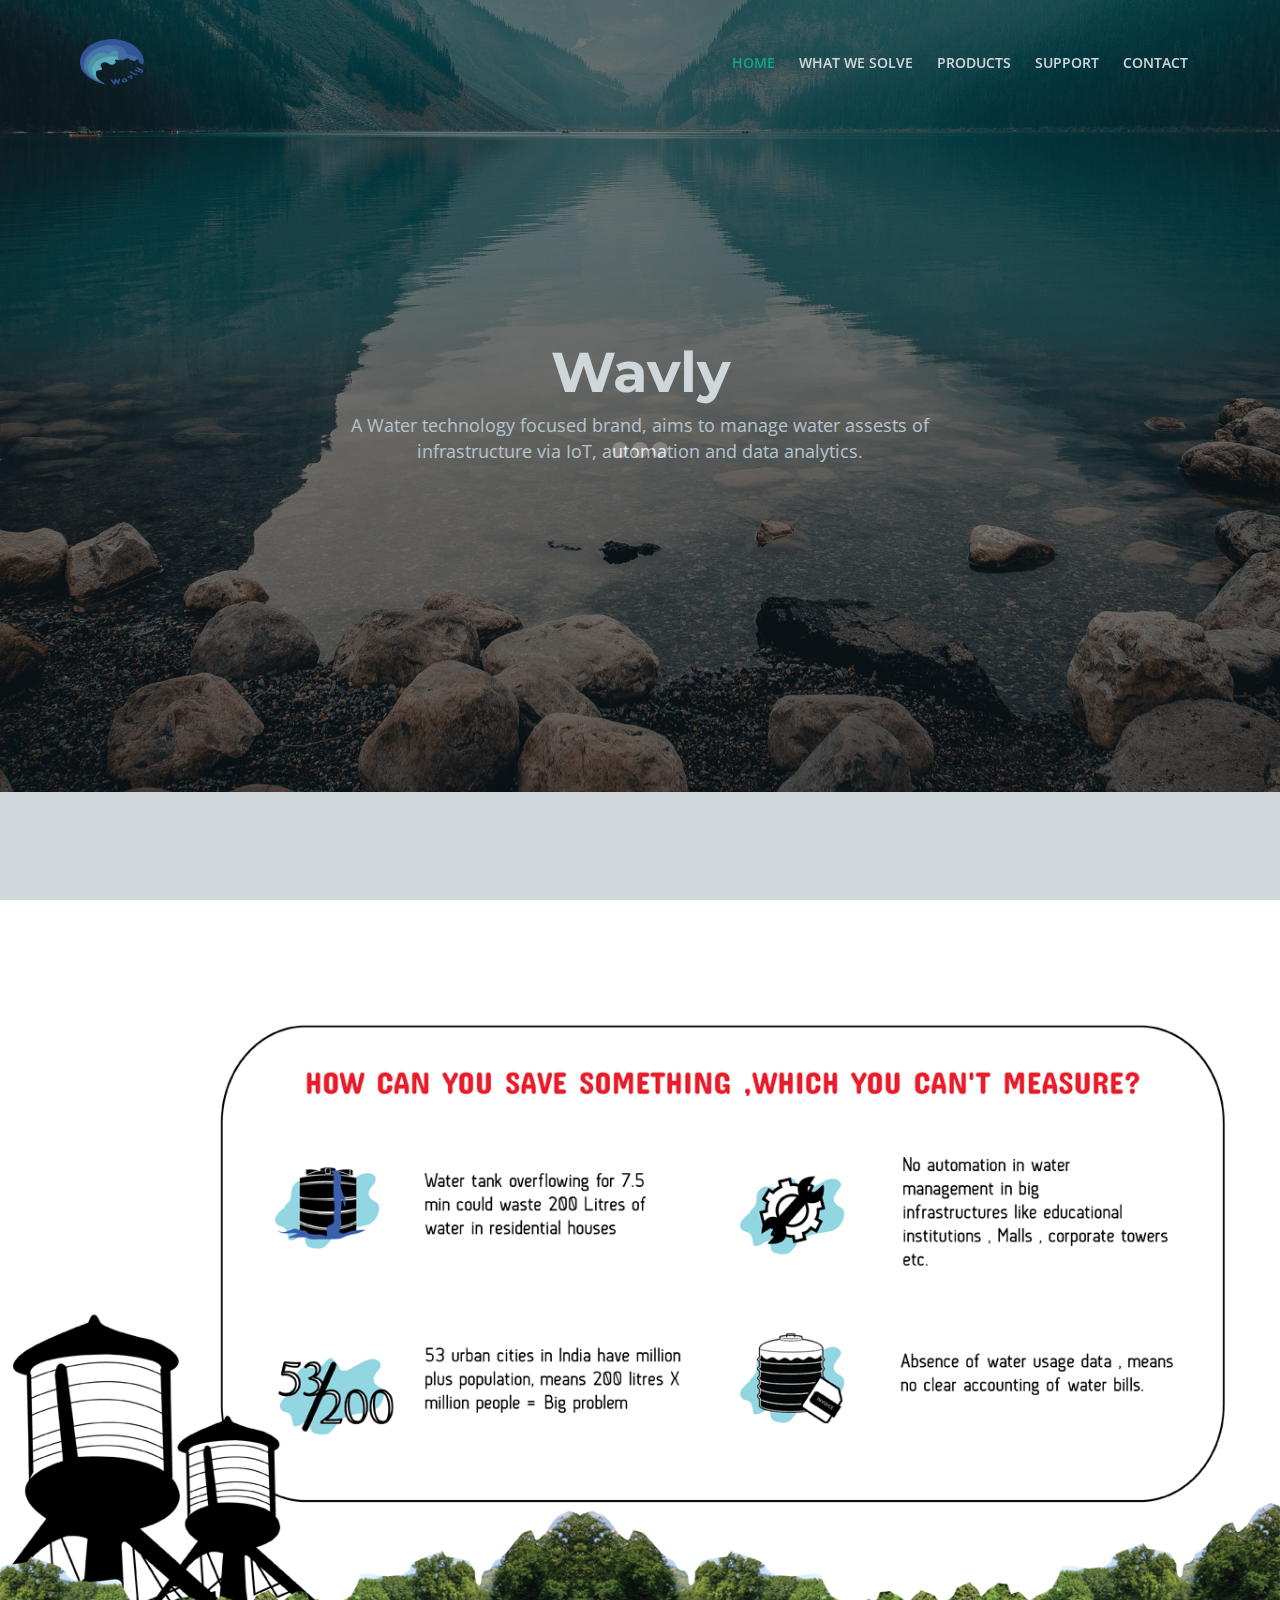
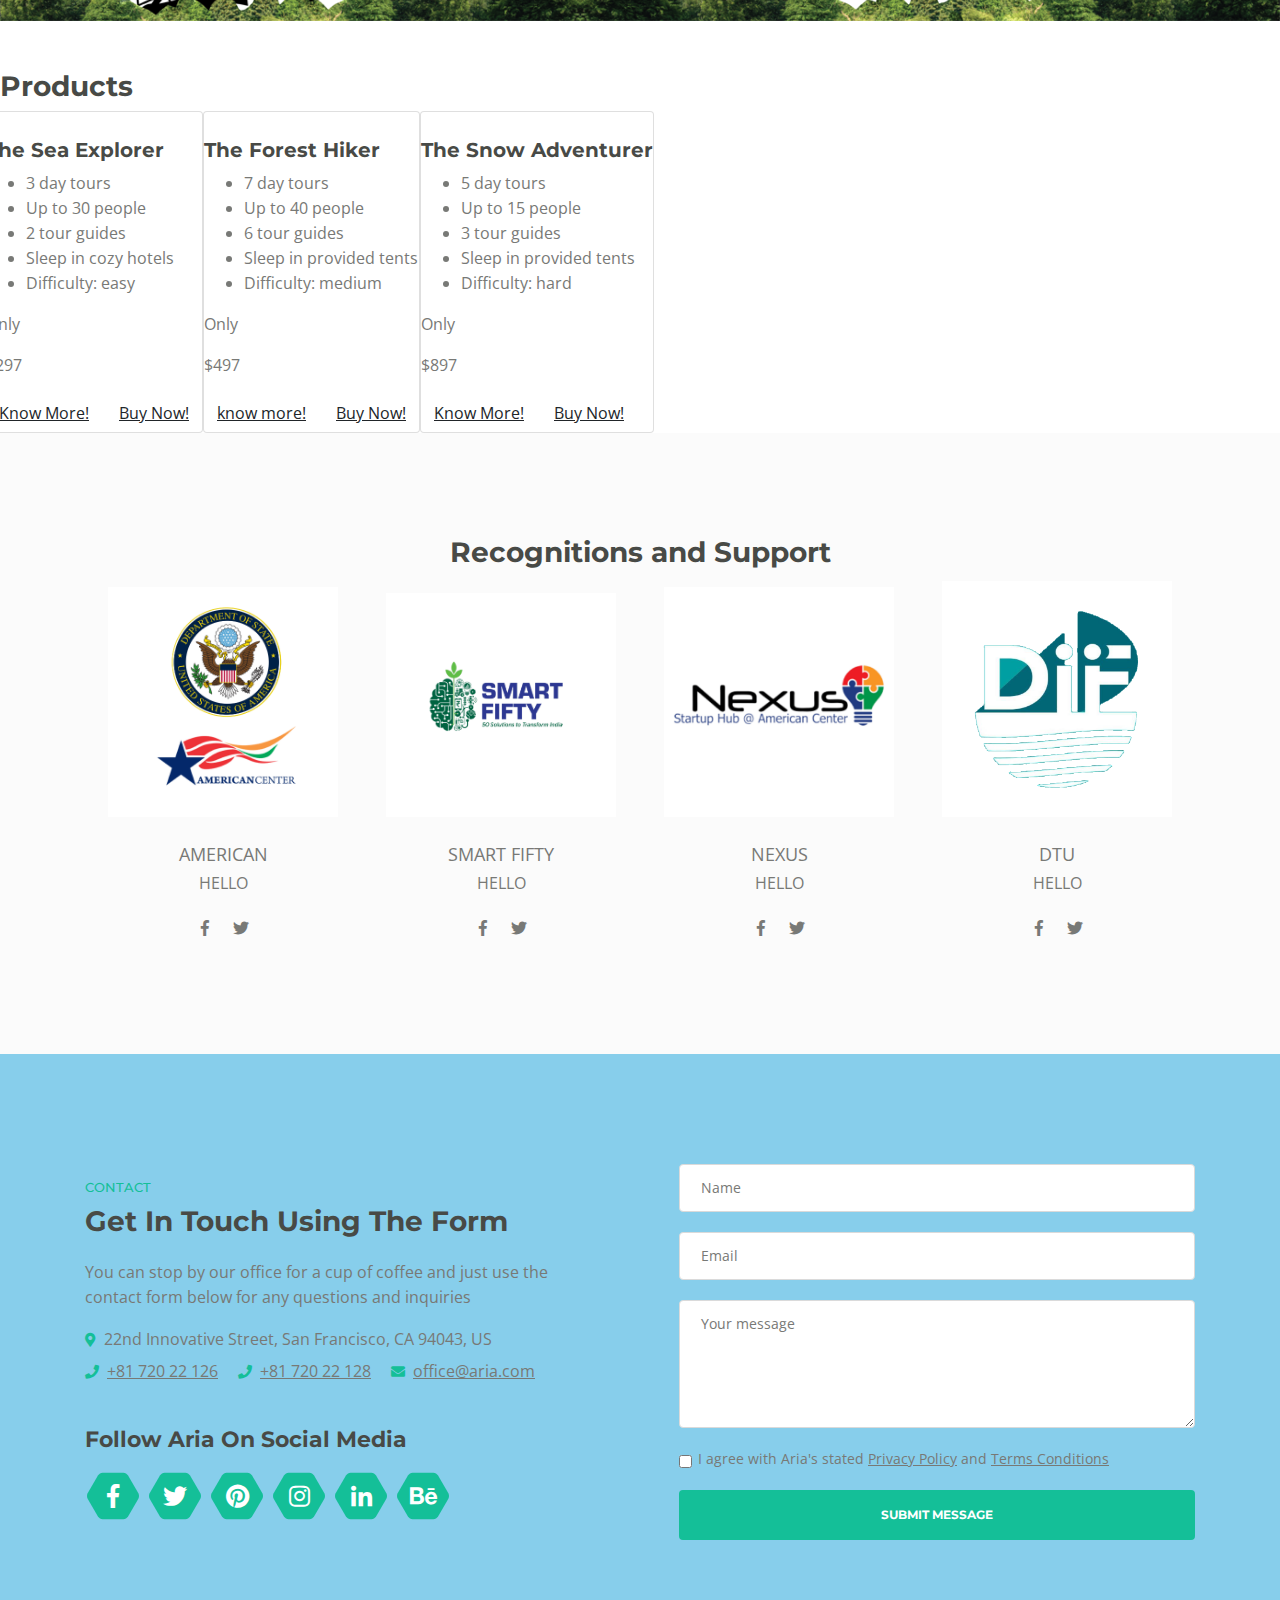
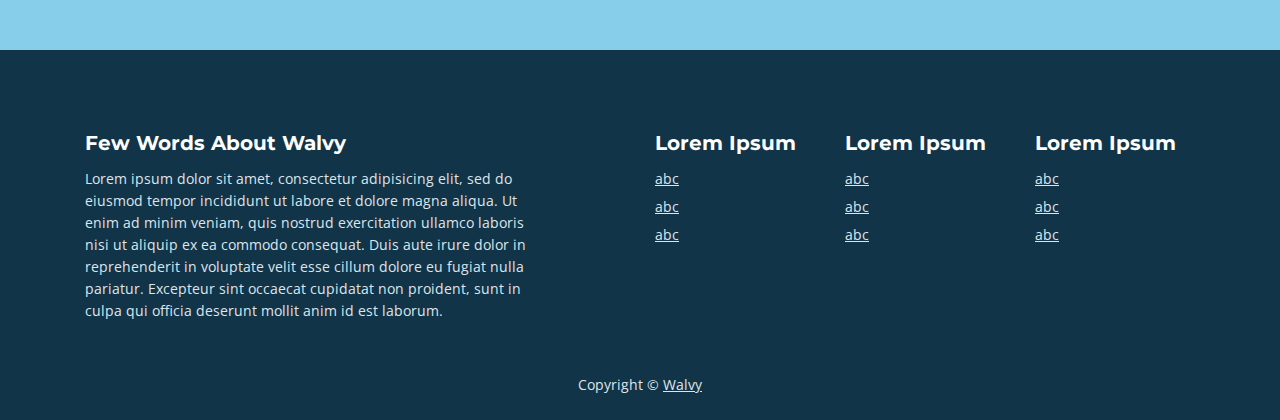
<file: wavly_new/index0.html>
<!DOCTYPE html>
<html lang="en">

<head>
  <meta charset="UTF-8">
  <meta name="viewport" content="width=device-width, initial-scale=1.0">
  <meta http-equiv="X-UA-Compatible" content="ie=edge">

    <!-- SEO Meta Tags -->
  <meta name="description" content="Wavly - We aim to save water in sustainable way.">
  <meta name="author" content="Jatin">

    <!-- OG Meta Tags to improve the way the post looks when you share the page on LinkedIn, Facebook, Google+ -->
  <meta property="og:site_name" content="" /> <!-- website name -->
  <meta property="og:site" content="" /> <!-- website link -->
  <meta property="og:title" content=""/> <!-- title shown in the actual shared post -->
  <meta property="og:description" content="" /> <!-- description shown in the actual shared post -->
  <meta property="og:image" content="" /> <!-- image link, make sure it's jpg -->
  <meta property="og:url" content="" /> <!-- where do you want your post to link to -->
  <meta property="og:type" content="article" />

  <title>Wavly - We aim to save water in sustainable way</title>


    <!-- Styles -->
  <link href="https://fonts.googleapis.com/css?family=Montserrat:500,700&display=swap&subset=latin-ext" rel="stylesheet">
  <link href="https://fonts.googleapis.com/css?family=Open+Sans:400,400i,600&display=swap&subset=latin-ext" rel="stylesheet">
  <link href="css/bootstrap.css" rel="stylesheet">
  <link href="css/fontawesome-all.css" rel="stylesheet">
  <link href="css/swiper.css" rel="stylesheet">
  <link href="css/magnific-popup.css" rel="stylesheet">
  <!-- <link rel="stylesheet" href="css/style.comp.css"> -->
  <link href="css/styles.css" rel="stylesheet">


    <!-- Favicon  -->
  <link rel="icon" href="images/wavlyIcon.png">

  <style>
  #social{

  }
  .image {
    opacity: 1;
    display: block;
    width: 100%;
    height: auto;
    transition: .5s ease;
    backface-visibility: hidden;
  }

  .middle {
    transition: .5s ease;
    opacity: 0;
    position: absolute;
    top: 50%;
    left: 50%;
    transform: translate(-50%, -50%);
    -ms-transform: translate(-50%, -50%);
    text-align: center;
  }

  .col:hover .image {
    opacity: 0.3;
  }

  .col:hover .middle {
    opacity: 1;
  }

  .text {
    background-color: #4CAF50;
    color: white;
    font-size: 16px;
    padding: 16px 32px;
  }
  </style>
</head>


<body data-spy="scroll" data-target=".fixed-top">

    <!-- Preloader -->
  <div class="spinner-wrapper">
      <div class="spinner">
          <div class="bounce1"></div>
          <div class="bounce2"></div>
          <div class="bounce3"></div>
      </div>
  </div>
  <!-- end of preloader -->

  <!-- Navbar -->
  <nav class="navbar navbar-expand-md navbar-dark navbar-custom fixed-top">
      <!-- Text Logo - Use this if you don't have a graphic logo -->
      <!-- <a class="navbar-brand logo-text page-scroll" href="index.html">Aria</a> -->

      <!-- Image Logo -->
      <a class="navbar-brand logo-image" href="index.html"><img width="50%" src="images/wavlyIcon.png" alt="alternative"></a>

      <!-- Mobile Menu Toggle Button -->
      <button class="navbar-toggler" type="button" data-toggle="collapse" data-target="#navbarsExampleDefault" aria-controls="navbarsExampleDefault" aria-expanded="false" aria-label="Toggle navigation">
          <span class="navbar-toggler-awesome fas fa-bars"></span>
          <span class="navbar-toggler-awesome fas fa-times"></span>
      </button>
      <!-- end of mobile menu toggle button -->

      <div class="collapse navbar-collapse" id="navbarsExampleDefault">
          <ul class="navbar-nav ml-auto">
              <li class="nav-item">
                  <a class="nav-link page-scroll" href="#header">HOME <span class="sr-only">(current)</span></a>
              </li>
              <li class="nav-item">
                  <a class="nav-link page-scroll" href="#intro">WHAT WE SOLVE</a>
              </li>
              <li class="nav-item">
                  <a class="nav-link page-scroll" href="#services">PRODUCTS</a>
              </li>
              <li class="nav-item">
                  <a class="nav-link page-scroll" href="#callMe">SUPPORT</a>
              </li>
              <!-- <li class="nav-item">
                  <a class="nav-link page-scroll" href="#projects">PROJECTS</a>
              </li> -->

              <!-- Dropdown Menu -->
              <!-- <li class="nav-item dropdown">
                  <a class="nav-link dropdown-toggle page-scroll" href="#about" id="navbarDropdown" role="button" aria-haspopup="true" aria-expanded="false">ABOUT</a>
                  <div class="dropdown-menu" aria-labelledby="navbarDropdown">
                      <a class="dropdown-item" href="terms-conditions.html"><span class="item-text">TERMS CONDITIONS</span></a>
                      <div class="dropdown-items-divide-hr"></div>
                      <a class="dropdown-item" href="privacy-policy.html"><span class="item-text">PRIVACY POLICY</span></a>
                  </div>
              </li> -->
              <!-- end of dropdown menu -->

              <li class="nav-item">
                  <a class="nav-link page-scroll" href="#contact">CONTACT</a>
              </li>
          </ul>
          <!--
          <span class="nav-item social-icons">
              <span class="fa-stack">
                  <a href="#your-link">
                      <span class="hexagon"></span>
                      <i class="fab fa-facebook-f fa-stack-1x"></i>
                  </a>
              </span>
              <span class="fa-stack">
                  <a href="#your-link">
                      <span class="hexagon"></span>
                      <i class="fab fa-twitter fa-stack-1x"></i>
                  </a>
              </span>
          </span>
        -->
      </div>
  </nav> <!-- end of navbar -->
  <!-- end of navbar -->

  <!-- Header -->
  <header id="header" class="header">
      <div class="header-content">
          <div class="container">
              <div class="row">
                  <div class="col-lg-12">
                      <div class="text-container">
                          <h1>Wavly</h1>
                          <p class="p-heading p-large">A Water technology focused brand, aims to manage water assests of infrastructure via IoT, automation and data analytics.</p>
                          <!-- <a class="btn-solid-lg page-scroll" href="#services">DISCOVER</a> -->
                      </div>
                  </div> <!-- end of col -->
              </div> <!-- end of row -->
          </div> <!-- end of container -->
      </div> <!-- end of header-content -->
  </header> <!-- end of header -->
  <!-- end of header -->


  <!-- Intro -->
  <div id="intro" class="basic-1">

                  <div class="image-container">
                      <img class="img-fluid" src="images/what_we.png" alt="alternative">
                  </div> <!-- end of image-container -->

  </div> <!-- end of basic-1 -->
  <!-- end of intro -->


  <!--
  <div id="services" class="container">
    <div class="row">
        <div class="col-lg-12">
            <h2 style="text-align:center">Products</h2>-->
        <!-- </div> -->
         <!-- end of col -->
    <!-- </div>  -->
    <!-- end of row -->
<!--
    <div class="row align-items-center">
        <div class="col col-lg-6 mb-6">
          <div class="card">
            <div class="image">
            <img src="pattern project/imgs/pattern1.jpeg" alt="" class="card-img-top ">
            <div class="card-body">
              <h5 class="card-title">First Thing</h5>
              <p class="card-text">Lorem ipsum dolor sit amet, consectetur adipisicing elit. Assumenda corrupti quam magnam!
                              Veniam, dolorum facere?
                              Commodi, ut. Et, itaque quam!</p>
            </div>
          </div>
              <div class="middle">
                <a href="#" class="btn btn-primary btn-sm">Know more</a>
                <a href="#" class="btn btn-success btn-sm"><i class="fas fa-shopping-cart"></i> Buy now</a>
              </div>
          </div>
        </div>
        <div class="col col-lg-6 mb-6">
          <div class="card">
            <div class="image">
            <img src="pattern project/imgs/pattern1.jpeg" alt="" class="card-img-top image">
            <div class="card-body">
              <h5 class="card-title">First Thing</h5>
              <p class="card-text">Lorem ipsum dolor sit amet, consectetur adipisicing elit. Assumenda corrupti quam magnam!
                              Veniam, dolorum facere?
                              Commodi, ut. Et, itaque quam!</p>
            </div>
          </div>
              <div class="middle">
                <a href="#" class="btn btn-primary btn-sm">Know more</a>
                <a href="#" class="btn btn-success btn-sm"><i class="fas fa-shopping-cart"></i> Buy now</a>
              </div>
            </div>
        </div>
  </div>


  <dv class="row align-items-center">
      <div class="col col-lg-6 mb-6">
        <div class="card">
          <div class="image">
          <img src="pattern project/imgs/pattern1.jpeg" alt="" class="card-img-top image">
          <div class="card-body">
            <h5 class="card-title">First Thing</h5>
            <p class="card-text">Lorem ipsum dolor sit amet, consectetur adipisicing elit. Assumenda corrupti quam magnam!
                            Veniam, dolorum facere?
                            Commodi, ut. Et, itaque quam!</p>
            </div>
          </div>
            <div class="middle">
              <a href="#" class="btn btn-primary btn-sm">Know more</a>
              <a href="#" class="btn btn-success btn-sm"><i class="fas fa-shopping-cart"></i> Buy now</a>
            </div>
        </div>
      </div>
      <div class="col col-lg-6 mb-6">
        <div class="card">
          <div class="image">
          <img src="pattern project/imgs/pattern1.jpeg" alt="" class="card-img-top image">
          <div class="card-body">
            <h5 class="card-title">First Thing</h5>
            <p class="card-text">Lorem ipsum dolor sit amet, consectetur adipisicing elit. Assumenda corrupti quam magnam!
                            Veniam, dolorum facere?
                            Commodi, ut. Et, itaque quam!</p>
            </div>
          </div>
            <div class="middle">
              <a href="#" class="btn btn-primary btn-sm">Know more</a>
              <a href="#" class="btn btn-success btn-sm"><i class="fas fa-shopping-cart"></i> Buy now</a>
            </div>
        </div>
      </div>
      </div>
    </div>
  -->


<div id="hello">
  <section class="section-tours" id="section-tours">
    <div class="services">
      <div class="u-center-text u-margin-bottom-big">
          <h2 class="heading-secondary">
              Products
          </h2>
      </div>

      <div class="row">
          <div class="col-1-of-3">
             <div class="card">
                 <div class="card__side card__side--front">
                      <div class="card__picture card__picture--1">
                          &nbsp;
                      </div>
                      <h4 class="card__heading">
                          <span class="card__heading-span card__heading-span--1">The Sea Explorer</span>
                      </h4>
                      <div class="card__details">
                          <ul>
                              <li>3 day tours</li>
                              <li>Up to 30 people</li>
                              <li>2 tour guides</li>
                              <li>Sleep in cozy hotels</li>
                              <li>Difficulty: easy</li>
                          </ul>
                      </div>
                 </div>
                 <div class="card__side card__side--back card__side--back-1">
                      <div class="card__cta">
                          <div class="card__price-box">
                              <p class="card__price-only">Only</p>
                              <p class="card__price-value">$297</p>
                          </div>
                          <a href="#popup" class="btn btn--white">Know More!</a>
                          <a href="#popup" class="btn btn--white">Buy Now!</a>
                      </div>
                  </div>
             </div>
          </div>


          <div class="col-1-of-3">
              <div class="card">
                  <div class="card__side card__side--front">
                      <div class="card__picture card__picture--2">
                          &nbsp;
                      </div>
                      <h4 class="card__heading">
                          <span class="card__heading-span card__heading-span--2">The Forest Hiker</span>
                      </h4>
                      <div class="card__details">
                          <ul>
                              <li>7 day tours</li>
                              <li>Up to 40 people</li>
                              <li>6 tour guides</li>
                              <li>Sleep in provided tents</li>
                              <li>Difficulty: medium</li>
                          </ul>
                      </div>

                  </div>
                  <div class="card__side card__side--back card__side--back-2">
                      <div class="card__cta">
                          <div class="card__price-box">
                              <p class="card__price-only">Only</p>
                              <p class="card__price-value">$497</p>
                          </div>
                          <a href="#popup" class="btn btn--white">know more!</a>
                          <a href="#popup" class="btn btn--white">Buy Now!</a>
                      </div>
                  </div>
              </div>
          </div>


          <div class="col-1-of-3">
              <div class="card">
                  <div class="card__side card__side--front">
                      <div class="card__picture card__picture--3">
                          &nbsp;
                      </div>
                      <h4 class="card__heading">
                          <span class="card__heading-span card__heading-span--3">The Snow Adventurer</span>
                      </h4>
                      <div class="card__details">
                          <ul>
                              <li>5 day tours</li>
                              <li>Up to 15 people</li>
                              <li>3 tour guides</li>
                              <li>Sleep in provided tents</li>
                              <li>Difficulty: hard</li>
                          </ul>
                      </div>

                  </div>
                  <div class="card__side card__side--back card__side--back-3">
                      <div class="card__cta">
                          <div class="card__price-box">
                              <p class="card__price-only">Only</p>
                              <p class="card__price-value">$897</p>
                          </div>
                          <a href="#popup" class="btn btn--white">Know More!</a>
                          <a href="#popup" class="btn btn--white">Buy Now!</a>
                      </div>
                  </div>
              </div>
          </div>
      </div>

      <!-- <div class="u-center-text u-margin-top-huge">
          <a href="#" class="btn btn--green">Discover all tours</a>
      </div> -->
    </div>
  </section>
</div>
    <!-- Team -->
    <div id="callMe" class="basic-2">
        <div class="container">
            <div class="row">
                <div class="col-lg-12">
                    <h2>Recognitions and Support</h2>
                </div> <!-- end of col -->
            </div> <!-- end of row -->
            <div class="row">
                <div class="col-lg-12">

                    <!-- Team Member -->
                    <div class="team-member">
                        <div class="image-wrapper">
                            <img class="img-fluid" src="images/american.png" alt="alternative">
                        </div> <!-- end of image-wrapper -->
                        <p class="p-large">AMERICAN</p>
                        <p class="job-title">HELLO</p>
                        <span class="social-icons">
                            <span class="fa-stack">
                                <a href="#your-link">
                                    <span class="hexagon"></span>
                                    <i class="fab fa-facebook-f fa-stack-1x"></i>
                                </a>
                            </span>
                            <span class="fa-stack">
                                <a href="#your-link">
                                    <span class="hexagon"></span>
                                    <i class="fab fa-twitter fa-stack-1x"></i>
                                </a>
                            </span>
                        </span>
                    </div> <!-- end of team-member -->
                    <!-- end of team member -->

                    <!-- Team Member -->
                    <div class="team-member">
                        <div class="image-wrapper">
                            <img class="img-fluid" src="images/smart-fifty.png" alt="alternative">
                        </div> <!-- end of image wrapper -->
                        <p class="p-large">SMART FIFTY</p>
                        <p class="job-title">HELLO</p>
                        <span class="social-icons">
                            <span class="fa-stack">
                                <a href="#your-link">
                                    <span class="hexagon"></span>
                                    <i class="fab fa-facebook-f fa-stack-1x"></i>
                                </a>
                            </span>
                            <span class="fa-stack">
                                <a href="#your-link">
                                    <span class="hexagon"></span>
                                    <i class="fab fa-twitter fa-stack-1x"></i>
                                </a>
                            </span>
                        </span>
                    </div> <!-- end of team-member -->
                    <!-- end of team member -->

                    <!-- Team Member -->
                    <div class="team-member">
                        <div class="image-wrapper">
                            <img class="img-fluid" src="images/nexus.png" alt="alternative">
                        </div> <!-- end of image wrapper -->
                        <p class="p-large">NEXUS</p>
                        <p class="job-title">HELLO</p>
                        <span class="social-icons">
                            <span class="fa-stack">
                                <a href="#your-link">
                                    <span class="hexagon"></span>
                                    <i class="fab fa-facebook-f fa-stack-1x"></i>
                                </a>
                            </span>
                            <span class="fa-stack">
                                <a href="#your-link">
                                    <span class="hexagon"></span>
                                    <i class="fab fa-twitter fa-stack-1x"></i>
                                </a>
                            </span>
                        </span>
                    </div> <!-- end of team-member -->
                    <!-- end of team member -->

                    <!-- Team Member -->
                    <div class="team-member">
                        <div class="image-wrapper">
                            <img class="img-fluid" src="images/DTU-IIF2.png" alt="alternative">
                        </div> <!-- end of image wrapper -->
                        <p class="p-large">DTU</p>
                        <p class="job-title">HELLO</p>
                        <span class="social-icons">
                            <span class="fa-stack">
                                <a href="#your-link">
                                    <span class="hexagon"></span>
                                    <i class="fab fa-facebook-f fa-stack-1x"></i>
                                </a>
                            </span>
                            <span class="fa-stack">
                                <a href="#your-link">
                                    <span class="hexagon"></span>
                                    <i class="fab fa-twitter fa-stack-1x"></i>
                                </a>
                            </span>
                        </span>
                    </div> <!-- end of team-member -->
                    <!-- end of team member -->

                </div> <!-- end of col -->
            </div> <!-- end of row -->
        </div> <!-- end of container -->
    </div> <!-- end of basic-2 -->
    <!-- end of team -->

    <!-- Contact -->
    <div id="contact" class="form-2" style="background:skyblue">
        <div class="container">
            <div class="row">
                <div class="col-lg-6">
                    <div class="text-container">
                        <div class="section-title">CONTACT</div>
                        <h2>Get In Touch Using The Form</h2>
                        <p>You can stop by our office for a cup of coffee and just use the contact form below for any questions and inquiries</p>
                        <ul class="list-unstyled li-space-lg">
                            <li class="address"><i class="fas fa-map-marker-alt"></i>22nd Innovative Street, San Francisco, CA 94043, US</li>
                            <li><i class="fas fa-phone"></i><a href="tel:003024630820">+81 720 22 126</a></li>
                            <li><i class="fas fa-phone"></i><a href="tel:003024630820">+81 720 22 128</a></li>
                            <li><i class="fas fa-envelope"></i><a href="mailto:office@aria.com">office@aria.com</a></li>
                        </ul>
                        <h3>Follow Aria On Social Media</h3>

                        <span class="fa-stack">
                            <a href="#your-link">
                                <span class="hexagon"></span>
                                <i class="fab fa-facebook-f fa-stack-1x"></i>
                            </a>
                        </span>
                        <span class="fa-stack">
                            <a href="#your-link">
                                <span class="hexagon"></span>
                                <i class="fab fa-twitter fa-stack-1x"></i>
                            </a>
                        </span>
                        <span class="fa-stack">
                            <a href="#your-link">
                                <span class="hexagon"></span>
                                <i class="fab fa-pinterest fa-stack-1x"></i>
                            </a>
                        </span>
                        <span class="fa-stack">
                            <a href="#your-link">
                                <span class="hexagon"></span>
                                <i class="fab fa-instagram fa-stack-1x"></i>
                            </a>
                        </span>
                        <span class="fa-stack">
                            <a href="#your-link">
                                <span class="hexagon"></span>
                                <i class="fab fa-linkedin-in fa-stack-1x"></i>
                            </a>
                        </span>
                        <span class="fa-stack">
                            <a href="#your-link">
                                <span class="hexagon"></span>
                                <i class="fab fa-behance fa-stack-1x"></i>
                            </a>
                        </span>
                    </div> <!-- end of text-container -->
                </div> <!-- end of col -->
                <div class="col-lg-6">

                    <!-- Contact Form -->
                    <form id="contactForm" data-toggle="validator" data-focus="false">
                        <div class="form-group">
                            <input type="text" class="form-control-input" id="cname" required>
                            <label class="label-control" for="cname">Name</label>
                            <div class="help-block with-errors"></div>
                        </div>
                        <div class="form-group">
                            <input type="email" class="form-control-input" id="cemail" required>
                            <label class="label-control" for="cemail">Email</label>
                            <div class="help-block with-errors"></div>
                        </div>
                        <div class="form-group">
                            <textarea class="form-control-textarea" id="cmessage" required></textarea>
                            <label class="label-control" for="cmessage">Your message</label>
                            <div class="help-block with-errors"></div>
                        </div>
                        <div class="form-group checkbox">
                            <input type="checkbox" id="cterms" value="Agreed-to-Terms" required>I agree with Aria's stated <a href="privacy-policy.html">Privacy Policy</a> and <a href="terms-conditions.html">Terms Conditions</a>
                            <div class="help-block with-errors"></div>
                        </div>
                        <div class="form-group">
                            <button type="submit" class="form-control-submit-button">SUBMIT MESSAGE</button>
                        </div>
                        <div class="form-message">
                            <div id="cmsgSubmit" class="h3 text-center hidden"></div>
                        </div>
                    </form>
                    <!-- end of contact form -->

                </div> <!-- end of col -->
            </div> <!-- end of row -->
        </div> <!-- end of container -->
    </div> <!-- end of form-2 -->
    <!-- end of contact -->



    <!-- Footer -->
    <div  class="footer">
        <div class="container">
            <div class="row">
                <div class="col-md-6">
                    <div class="text-container about">
                        <h4>Few Words About Walvy</h4>
                        <p class="white">Lorem ipsum dolor sit amet, consectetur adipisicing elit, sed do eiusmod tempor incididunt ut labore et dolore magna aliqua. Ut enim ad minim veniam, quis nostrud exercitation ullamco laboris nisi ut aliquip ex ea commodo consequat. Duis aute irure dolor in reprehenderit in voluptate velit esse cillum dolore eu fugiat nulla pariatur. Excepteur sint occaecat cupidatat non proident, sunt in culpa qui officia deserunt mollit anim id est laborum.</p>
                    </div> <!-- end of text-container -->
                </div> <!-- end of col -->
                <div class="col-md-2">
                    <div class="text-container">
                        <h4>Lorem Ipsum</h4>
                        <ul class="list-unstyled li-space-lg white">
                            <li>
                                <a class="white" href="#your-link">abc</a>
                            </li>
                            <li>
                                <a class="white" href="terms-conditions.html">abc</a>
                            </li>
                            <li>
                                <a class="white" href="privacy-policy.html">abc</a>
                            </li>
                        </ul>
                    </div> <!-- end of text-container -->
                </div> <!-- end of col -->
                <div class="col-md-2">
                    <div class="text-container">
                        <h4>Lorem Ipsum</h4>
                        <ul class="list-unstyled li-space-lg">
                            <li>
                                <a class="white" href="#your-link">abc</a>
                            </li>
                            <li>
                               <a class="white" href="#your-link">abc</a>
                            </li>
                            <li class="media">
                                <a class="white" href="#your-link">abc</a>
                            </li>
                        </ul>
                    </div> <!-- end of text-container -->
                </div> <!-- end of col -->
                <div class="col-md-2">
                    <div class="text-container">
                        <h4>Lorem Ipsum</h4>
                        <ul class="list-unstyled li-space-lg">
                            <li>
                                <a class="white" href="#your-link">abc</a>
                            </li>
                            <li>
                                <a class="white" href="#your-link">abc</a>
                            </li>
                            <li>
                                <a class="white" href="#your-link">abc</a>
                            </li>
                        </ul>
                    </div> <!-- end of text-container -->
                </div> <!-- end of col -->
            </div> <!-- end of row -->
        </div> <!-- end of container -->
    </div> <!-- end of footer -->
    <!-- end of footer -->


    <!-- Copyright -->
    <div class="copyright">
        <div class="container">
            <div class="row">
                <div class="col-lg-12">
                    <p class="p-small white">Copyright © <a class="white" href="https://walvy.in">Walvy</a></p>
                </div> <!-- end of col -->
            </div> <!-- enf of row -->
        </div> <!-- end of container -->
    </div> <!-- end of copyright -->
    <!-- end of copyright -->

  <!-- Scripts -->
  <script src="js/jquery.min.js"></script> <!-- jQuery for Bootstrap's JavaScript plugins -->
  <script src="js/popper.min.js"></script> <!-- Popper tooltip library for Bootstrap -->
  <script src="js/bootstrap.min.js"></script> <!-- Bootstrap framework -->
  <script src="js/jquery.easing.min.js"></script> <!-- jQuery Easing for smooth scrolling between anchors -->
  <script src="js/swiper.min.js"></script> <!-- Swiper for image and text sliders -->
  <script src="js/jquery.magnific-popup.js"></script> <!-- Magnific Popup for lightboxes -->
  <script src="js/morphext.min.js"></script> <!-- Morphtext rotating text in the header -->
  <script src="js/isotope.pkgd.min.js"></script> <!-- Isotope for filter -->
  <script src="js/validator.min.js"></script> <!-- Validator.js - Bootstrap plugin that validates forms -->
  <script src="js/scripts.js"></script> <!-- Custom scripts -->
</body>
</html>
</file>
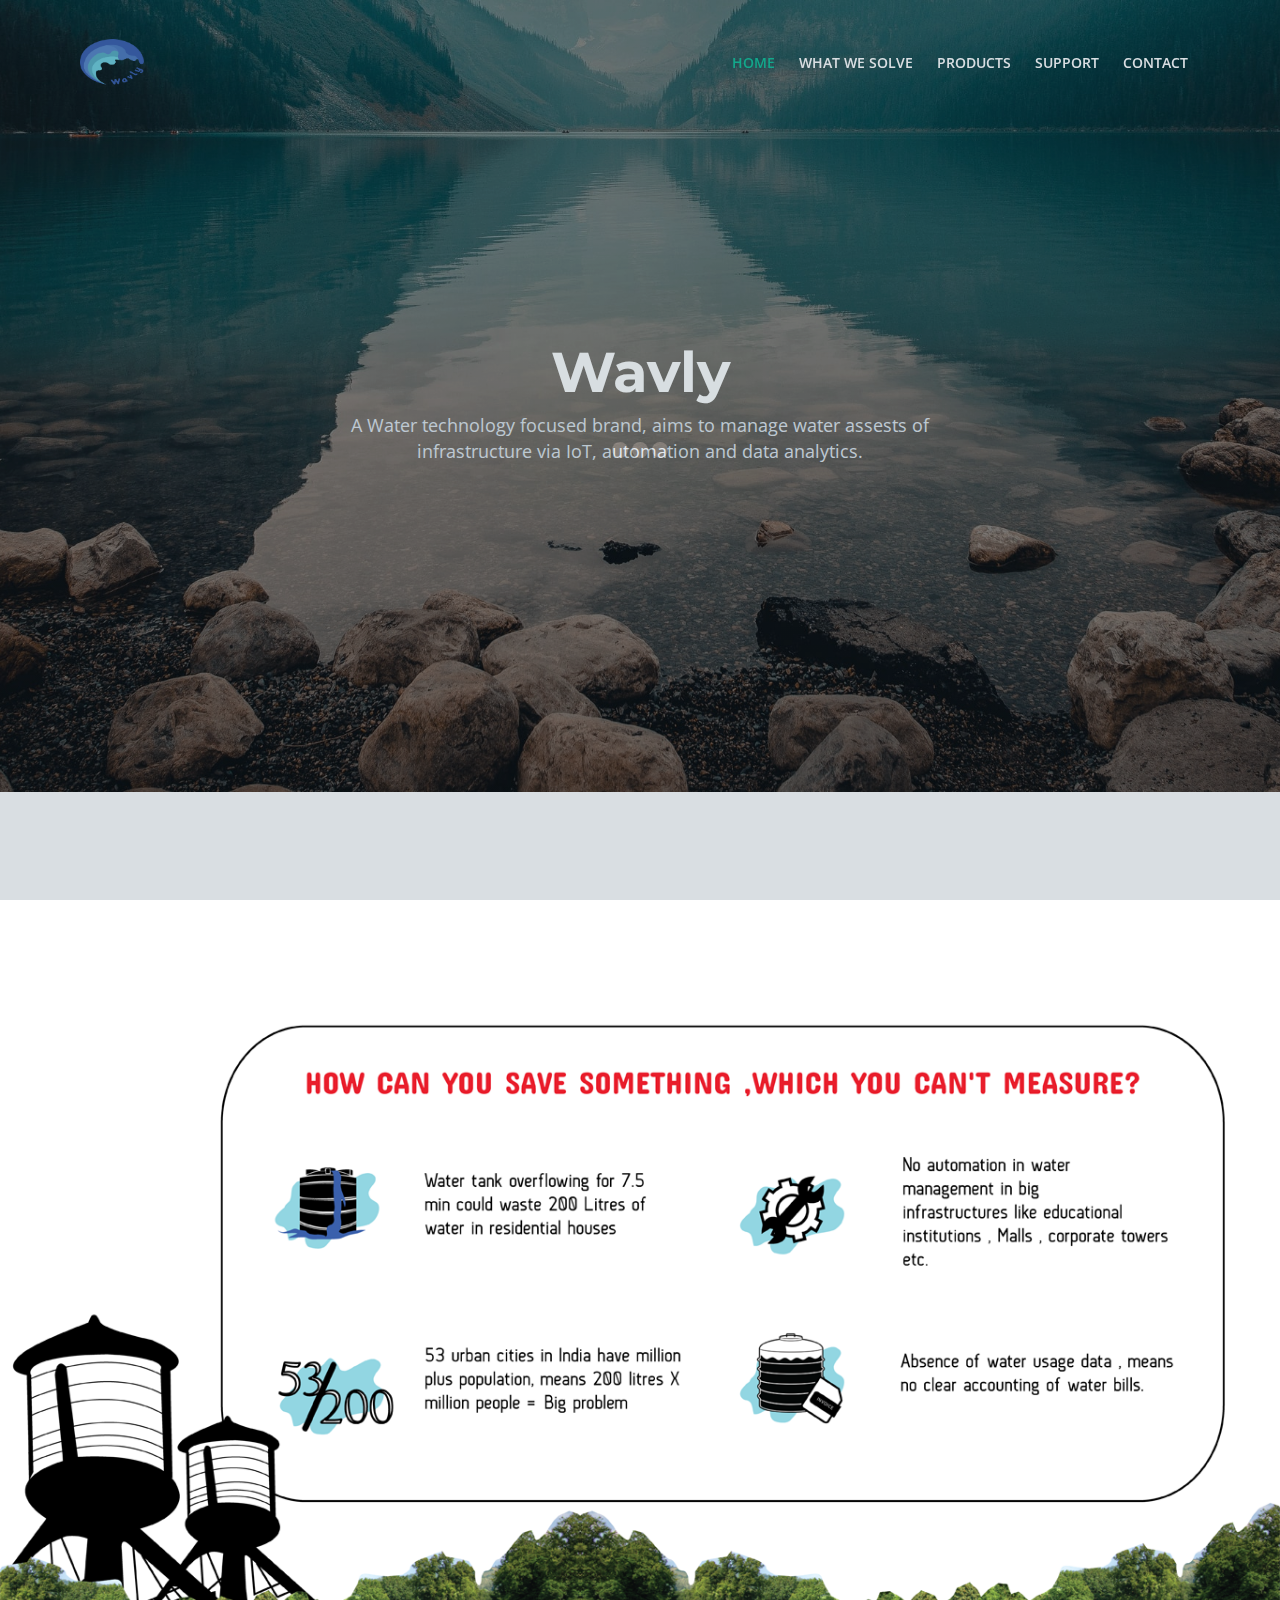
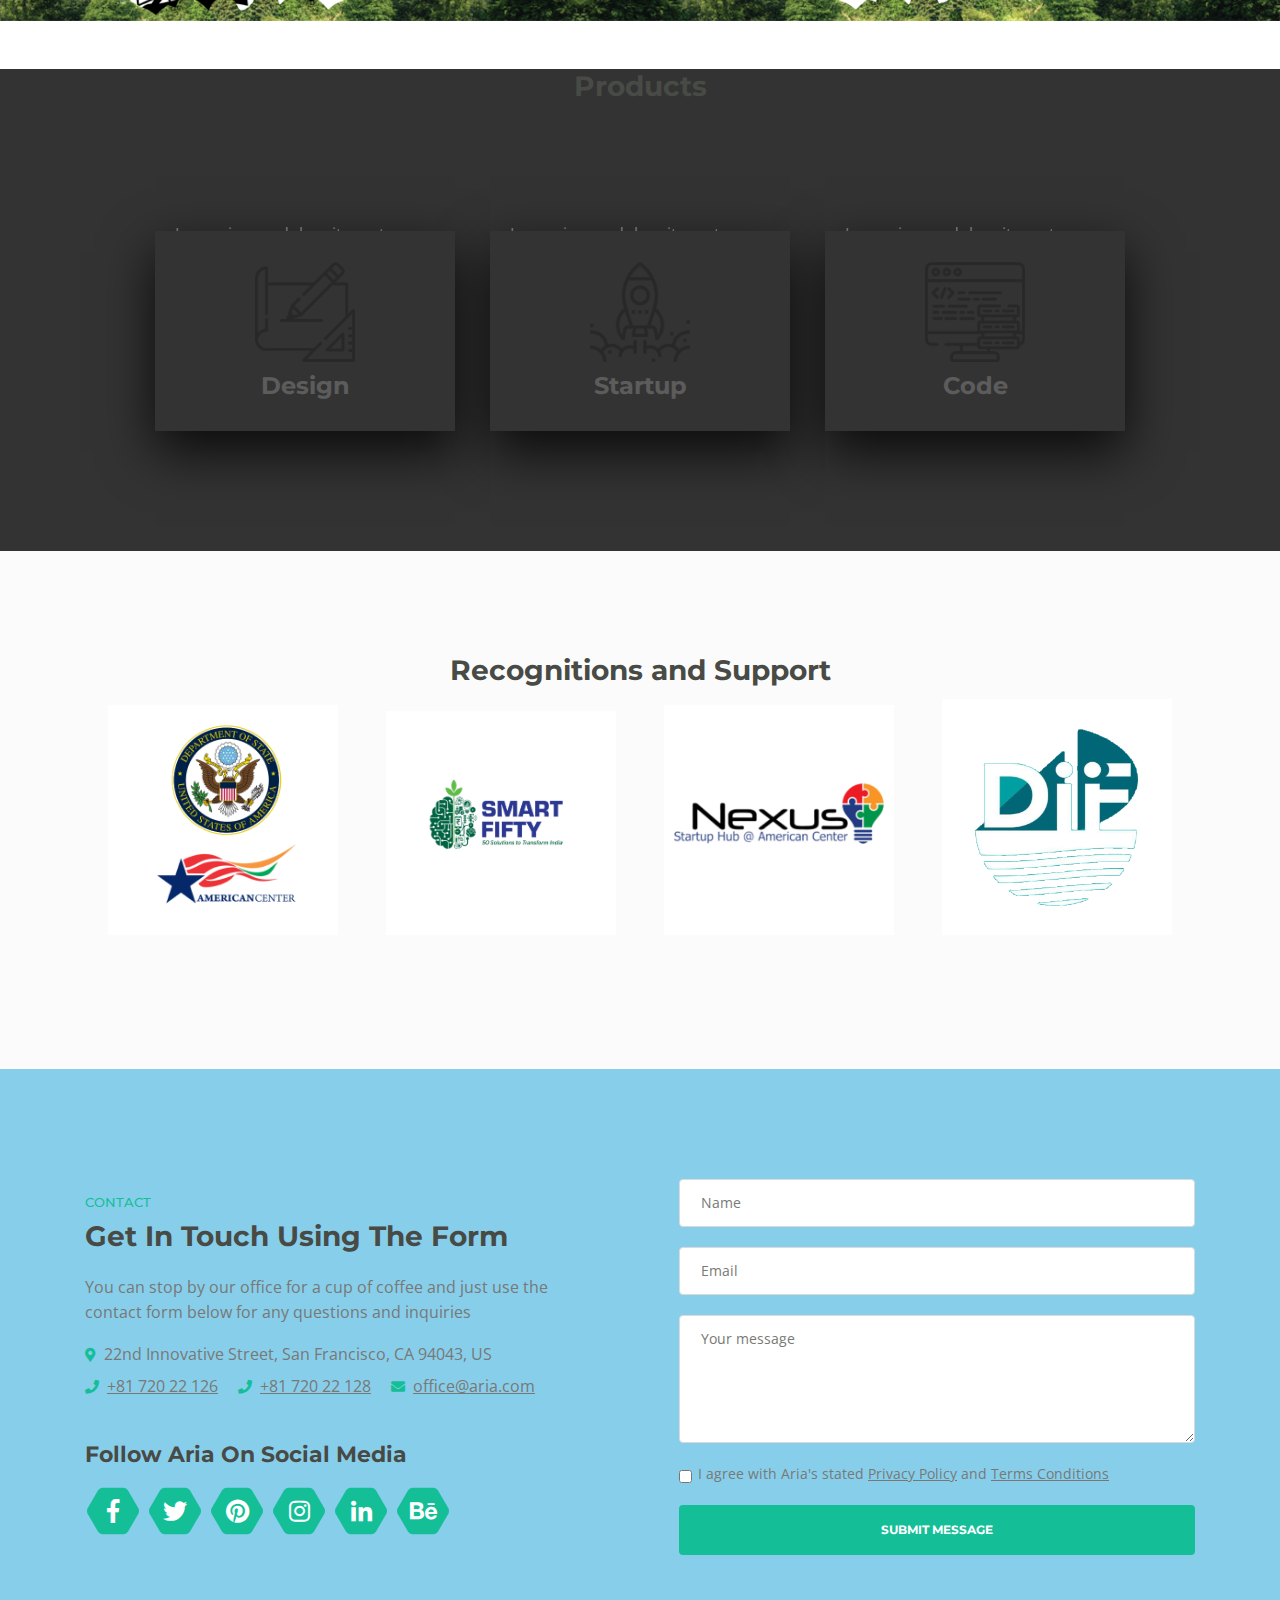
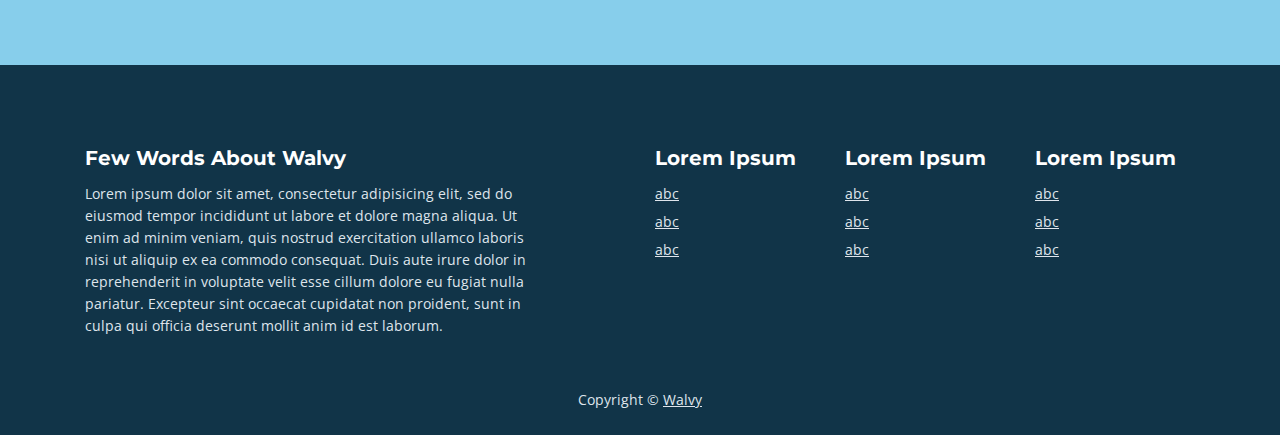
<file: wavly_new/index1.html>
<!DOCTYPE html>
<html lang="en">

<head>
  <meta charset="UTF-8">
  <meta name="viewport" content="width=device-width, initial-scale=1.0">
  <meta http-equiv="X-UA-Compatible" content="ie=edge">

    <!-- SEO Meta Tags -->
  <meta name="description" content="Wavly - We aim to save water in sustainable way.">
  <meta name="author" content="Jatin">

    <!-- OG Meta Tags to improve the way the post looks when you share the page on LinkedIn, Facebook, Google+ -->
  <meta property="og:site_name" content="" /> <!-- website name -->
  <meta property="og:site" content="" /> <!-- website link -->
  <meta property="og:title" content=""/> <!-- title shown in the actual shared post -->
  <meta property="og:description" content="" /> <!-- description shown in the actual shared post -->
  <meta property="og:image" content="" /> <!-- image link, make sure it's jpg -->
  <meta property="og:url" content="" /> <!-- where do you want your post to link to -->
  <meta property="og:type" content="article" />

  <title>Wavly - We aim to save water in sustainable way</title>


    <!-- Styles -->
  <link href="https://fonts.googleapis.com/css?family=Montserrat:500,700&display=swap&subset=latin-ext" rel="stylesheet">
  <link href="https://fonts.googleapis.com/css?family=Open+Sans:400,400i,600&display=swap&subset=latin-ext" rel="stylesheet">
  <link href="css/bootstrap.css" rel="stylesheet">
  <link href="css/fontawesome-all.css" rel="stylesheet">
  <link href="css/swiper.css" rel="stylesheet">
  <link href="css/magnific-popup.css" rel="stylesheet">
  <link href="css/styles.css" rel="stylesheet">


    <!-- Favicon  -->
  <link rel="icon" href="images/wavlyIcon.png">
</head>


<body data-spy="scroll" data-target=".fixed-top">

    <!-- Preloader -->
  <div class="spinner-wrapper">
      <div class="spinner">
          <div class="bounce1"></div>
          <div class="bounce2"></div>
          <div class="bounce3"></div>
      </div>
  </div>
  <!-- end of preloader -->

  <!-- Navbar -->
  <nav class="navbar navbar-expand-md navbar-dark navbar-custom fixed-top">
      <!-- Text Logo - Use this if you don't have a graphic logo -->
      <!-- <a class="navbar-brand logo-text page-scroll" href="index.html">Aria</a> -->

      <!-- Image Logo -->
      <a class="navbar-brand logo-image" href="index.html"><img width="50%" src="images/wavlyIcon.png" alt="alternative"></a>

      <!-- Mobile Menu Toggle Button -->
      <button class="navbar-toggler" type="button" data-toggle="collapse" data-target="#navbarsExampleDefault" aria-controls="navbarsExampleDefault" aria-expanded="false" aria-label="Toggle navigation">
          <span class="navbar-toggler-awesome fas fa-bars"></span>
          <span class="navbar-toggler-awesome fas fa-times"></span>
      </button>
      <!-- end of mobile menu toggle button -->

      <div class="collapse navbar-collapse" id="navbarsExampleDefault">
          <ul class="navbar-nav ml-auto">
              <li class="nav-item">
                  <a class="nav-link page-scroll" href="#header">HOME <span class="sr-only">(current)</span></a>
              </li>
              <li class="nav-item">
                  <a class="nav-link page-scroll" href="#intro">WHAT WE SOLVE</a>
              </li>
              <li class="nav-item">
                  <a class="nav-link page-scroll" href="#products">PRODUCTS</a>
              </li>
              <li class="nav-item">
                  <a class="nav-link page-scroll" href="#support">SUPPORT</a>
              </li>

              <li class="nav-item">
                  <a class="nav-link page-scroll" href="#contact">CONTACT</a>
              </li>
          </ul>
      </div>
  </nav> <!-- end of navbar -->
  <!-- end of navbar -->

  <!-- Header -->
  <header id="header" class="header">
      <div class="header-content">
          <div class="container">
              <div class="row">
                  <div class="col-lg-12">
                      <div class="text-container">
                          <h1>Wavly</h1>
                          <p class="p-heading p-large">A Water technology focused brand, aims to manage water assests of infrastructure via IoT, automation and data analytics.</p>
                          <!-- <a class="btn-solid-lg page-scroll" href="#services">DISCOVER</a> -->
                      </div>
                  </div> <!-- end of col -->
              </div> <!-- end of row -->
          </div> <!-- end of container -->
      </div> <!-- end of header-content -->
  </header> <!-- end of header -->
  <!-- end of header -->


  <!--intro === what we Solve-->
  <div id="intro" class="basic-1">
    <div class="row">
      <div class="col-lg-12 col-md-12 col-sm-12">
        <div class="image-container">
            <img class="img-fluid" src="images/what_we.png" alt="alternative">
        </div> <!-- end of image-container -->
      </div>
    </div>
  </div> <!-- end of basic-1 -->
  <!-- end of intro -->

<!-- Products -->
<section id="products">
  <h2 style="text-align:center">Products</h2>
  <div class="body-like">
    <div class="container" id = "flex-box-cont">

      <div class="card">
        <div class="face face1">
          <div class="content">
            <img src="images/design2.png" alt="alternative">
            <h3>Design</h3>
          </div>
        </div>
        <div class="face face2">
          <div class="content">
            <p>Lorem ipsum dolor sit amet, consectetur adipisicing elit. Possimus debitis voluptates eligendi cumque, aut saepe eos distinctio laboriosam similique aperiam.</p>
            <a href="#">Know More</a>
            <a href="#">Buy Now</a>
          </div>
        </div>
      </div>

      <div class="card">
        <div class="face face1">
          <div class="content">
            <img src="images/startup2.png" alt="alternative">
            <h3>Startup</h3>
          </div>
        </div>
        <div class="face face2">
          <div class="content">
            <p>Lorem ipsum dolor sit amet, consectetur adipisicing elit. Possimus debitis voluptates eligendi cumque, aut saepe eos distinctio laboriosam similique aperiam.</p>
            <a href="#">Know More</a>
            <a href="#">Buy Now</a>
          </div>
        </div>
      </div>

      <div class="card">
        <div class="face face1">
          <div class="content">
            <img src="images/code2.png" alt="alternative">
            <h3>Code</h3>
          </div>
        </div>
        <div class="face face2">
          <div class="content">
            <p>Lorem ipsum dolor sit amet, consectetur adipisicing elit. Possimus debitis voluptates eligendi cumque, aut saepe eos distinctio laboriosam similique aperiam.</p>
            <a href="#">Know More</a>
            <a href="#">Buy Now</a>
          </div>
        </div>
      </div>
    </div> <!-- End of container -->
  </div> <!-- End of Body Like -->
</section> <!-- End of Product Section-->



    <!-- Support and Recognitions -->
    <div id="support" class="basic-2">
        <div class="container">
            <div class="row">
                <div class="col-lg-12">
                    <h2>Recognitions and Support</h2>
                </div> <!-- end of col -->
            </div> <!-- end of row -->
            <div class="row">
                <div class="col-lg-12">

                    <!-- Team Member -->
                    <div class="team-member">
                        <div class="image-wrapper">
                            <img class="img-fluid" src="images/american.png" alt="alternative">
                        </div> <!-- end of image-wrapper -->
                        <!-- <p class="p-large">AMERICAN</p>
                        <p class="job-title">HELLO</p>
                        <span class="social-icons">
                            <span class="fa-stack">
                                <a href="#your-link">
                                    <span class="hexagon"></span>
                                    <i class="fab fa-facebook-f fa-stack-1x"></i>
                                </a>
                            </span>
                            <span class="fa-stack">
                                <a href="#your-link">
                                    <span class="hexagon"></span>
                                    <i class="fab fa-twitter fa-stack-1x"></i>
                                </a>
                            </span>
                        </span> -->
                    </div> <!-- end of team-member -->
                    <!-- end of team member -->

                    <!-- Team Member -->
                    <div class="team-member">
                        <div class="image-wrapper">
                            <img class="img-fluid" src="images/smart-fifty.png" alt="alternative">
                        </div> <!-- end of image wrapper -->
                        <!-- <p class="p-large">SMART FIFTY</p>
                        <p class="job-title">HELLO</p>
                        <span class="social-icons">
                            <span class="fa-stack">
                                <a href="#your-link">
                                    <span class="hexagon"></span>
                                    <i class="fab fa-facebook-f fa-stack-1x"></i>
                                </a>
                            </span>
                            <span class="fa-stack">
                                <a href="#your-link">
                                    <span class="hexagon"></span>
                                    <i class="fab fa-twitter fa-stack-1x"></i>
                                </a>
                            </span>
                        </span> -->
                    </div> <!-- end of team-member -->
                    <!-- end of team member -->

                    <!-- Team Member -->
                    <div class="team-member">
                        <div class="image-wrapper">
                            <img class="img-fluid" src="images/nexus.png" alt="alternative">
                        </div> <!-- end of image wrapper -->
                        <!-- <p class="p-large">NEXUS</p>
                        <p class="job-title">HELLO</p>
                        <span class="social-icons">
                            <span class="fa-stack">
                                <a href="#your-link">
                                    <span class="hexagon"></span>
                                    <i class="fab fa-facebook-f fa-stack-1x"></i>
                                </a>
                            </span>
                            <span class="fa-stack">
                                <a href="#your-link">
                                    <span class="hexagon"></span>
                                    <i class="fab fa-twitter fa-stack-1x"></i>
                                </a>
                            </span>
                        </span> -->
                    </div> <!-- end of team-member -->
                    <!-- end of team member -->

                    <!-- Team Member -->
                    <div class="team-member">
                        <div class="image-wrapper">
                            <img class="img-fluid" src="images/DTU-IIF2.png" alt="alternative">
                        </div> <!-- end of image wrapper -->
                        <!-- <p class="p-large">DTU</p>
                        <p class="job-title">HELLO</p>
                        <span class="social-icons">
                            <span class="fa-stack">
                                <a href="#your-link">
                                    <span class="hexagon"></span>
                                    <i class="fab fa-facebook-f fa-stack-1x"></i>
                                </a>
                            </span>
                            <span class="fa-stack">
                                <a href="#your-link">
                                    <span class="hexagon"></span>
                                    <i class="fab fa-twitter fa-stack-1x"></i>
                                </a>
                            </span>
                        </span> -->
                    </div> <!-- end of team-member -->
                    <!-- end of team member -->

                </div> <!-- end of col -->
            </div> <!-- end of row -->
        </div> <!-- end of container -->
    </div> <!-- end of basic-2 -->
    <!-- end of team -->

    <!-- Contact -->
    <div id="contact" class="form-2" style="background:skyblue">
        <div class="container">
            <div class="row">
                <div class="col-lg-6">
                    <div class="text-container">
                        <div class="section-title">CONTACT</div>
                        <h2>Get In Touch Using The Form</h2>
                        <p>You can stop by our office for a cup of coffee and just use the contact form below for any questions and inquiries</p>
                        <ul class="list-unstyled li-space-lg">
                            <li class="address"><i class="fas fa-map-marker-alt"></i>22nd Innovative Street, San Francisco, CA 94043, US</li>
                            <li><i class="fas fa-phone"></i><a href="tel:003024630820">+81 720 22 126</a></li>
                            <li><i class="fas fa-phone"></i><a href="tel:003024630820">+81 720 22 128</a></li>
                            <li><i class="fas fa-envelope"></i><a href="mailto:office@aria.com">office@aria.com</a></li>
                        </ul>
                        <h3>Follow Aria On Social Media</h3>

                        <span class="fa-stack">
                            <a href="#your-link">
                                <span class="hexagon"></span>
                                <i class="fab fa-facebook-f fa-stack-1x"></i>
                            </a>
                        </span>
                        <span class="fa-stack">
                            <a href="#your-link">
                                <span class="hexagon"></span>
                                <i class="fab fa-twitter fa-stack-1x"></i>
                            </a>
                        </span>
                        <span class="fa-stack">
                            <a href="#your-link">
                                <span class="hexagon"></span>
                                <i class="fab fa-pinterest fa-stack-1x"></i>
                            </a>
                        </span>
                        <span class="fa-stack">
                            <a href="#your-link">
                                <span class="hexagon"></span>
                                <i class="fab fa-instagram fa-stack-1x"></i>
                            </a>
                        </span>
                        <span class="fa-stack">
                            <a href="#your-link">
                                <span class="hexagon"></span>
                                <i class="fab fa-linkedin-in fa-stack-1x"></i>
                            </a>
                        </span>
                        <span class="fa-stack">
                            <a href="#your-link">
                                <span class="hexagon"></span>
                                <i class="fab fa-behance fa-stack-1x"></i>
                            </a>
                        </span>
                    </div> <!-- end of text-container -->
                </div> <!-- end of col -->
                <div class="col-lg-6">

                    <!-- Contact Form -->
                    <form id="contactForm" data-toggle="validator" data-focus="false">
                        <div class="form-group">
                            <input type="text" class="form-control-input" id="cname" required>
                            <label class="label-control" for="cname">Name</label>
                            <div class="help-block with-errors"></div>
                        </div>
                        <div class="form-group">
                            <input type="email" class="form-control-input" id="cemail" required>
                            <label class="label-control" for="cemail">Email</label>
                            <div class="help-block with-errors"></div>
                        </div>
                        <div class="form-group">
                            <textarea class="form-control-textarea" id="cmessage" required></textarea>
                            <label class="label-control" for="cmessage">Your message</label>
                            <div class="help-block with-errors"></div>
                        </div>
                        <div class="form-group checkbox">
                            <input type="checkbox" id="cterms" value="Agreed-to-Terms" required>I agree with Aria's stated <a href="privacy-policy.html">Privacy Policy</a> and <a href="terms-conditions.html">Terms Conditions</a>
                            <div class="help-block with-errors"></div>
                        </div>
                        <div class="form-group">
                            <button type="submit" class="form-control-submit-button">SUBMIT MESSAGE</button>
                        </div>
                        <div class="form-message">
                            <div id="cmsgSubmit" class="h3 text-center hidden"></div>
                        </div>
                    </form>
                    <!-- end of contact form -->

                </div> <!-- end of col -->
            </div> <!-- end of row -->
        </div> <!-- end of container -->
    </div> <!-- end of form-2 -->
    <!-- end of contact -->



    <!-- Footer -->
    <div  class="footer">
        <div class="container">
            <div class="row">
                <div class="col-md-6">
                    <div class="text-container about">
                        <h4>Few Words About Walvy</h4>
                        <p class="white">Lorem ipsum dolor sit amet, consectetur adipisicing elit, sed do eiusmod tempor incididunt ut labore et dolore magna aliqua. Ut enim ad minim veniam, quis nostrud exercitation ullamco laboris nisi ut aliquip ex ea commodo consequat. Duis aute irure dolor in reprehenderit in voluptate velit esse cillum dolore eu fugiat nulla pariatur. Excepteur sint occaecat cupidatat non proident, sunt in culpa qui officia deserunt mollit anim id est laborum.</p>
                    </div> <!-- end of text-container -->
                </div> <!-- end of col -->
                <div class="col-md-2">
                    <div class="text-container">
                        <h4>Lorem Ipsum</h4>
                        <ul class="list-unstyled li-space-lg white">
                            <li>
                                <a class="white" href="#your-link">abc</a>
                            </li>
                            <li>
                                <a class="white" href="terms-conditions.html">abc</a>
                            </li>
                            <li>
                                <a class="white" href="privacy-policy.html">abc</a>
                            </li>
                        </ul>
                    </div> <!-- end of text-container -->
                </div> <!-- end of col -->
                <div class="col-md-2">
                    <div class="text-container">
                        <h4>Lorem Ipsum</h4>
                        <ul class="list-unstyled li-space-lg">
                            <li>
                                <a class="white" href="#your-link">abc</a>
                            </li>
                            <li>
                               <a class="white" href="#your-link">abc</a>
                            </li>
                            <li class="media">
                                <a class="white" href="#your-link">abc</a>
                            </li>
                        </ul>
                    </div> <!-- end of text-container -->
                </div> <!-- end of col -->
                <div class="col-md-2">
                    <div class="text-container">
                        <h4>Lorem Ipsum</h4>
                        <ul class="list-unstyled li-space-lg">
                            <li>
                                <a class="white" href="#your-link">abc</a>
                            </li>
                            <li>
                                <a class="white" href="#your-link">abc</a>
                            </li>
                            <li>
                                <a class="white" href="#your-link">abc</a>
                            </li>
                        </ul>
                    </div> <!-- end of text-container -->
                </div> <!-- end of col -->
            </div> <!-- end of row -->
        </div> <!-- end of container -->
    </div> <!-- end of footer -->
    <!-- end of footer -->


    <!-- Copyright -->
    <div class="copyright">
        <div class="container">
            <div class="row">
                <div class="col-lg-12">
                    <p class="p-small white">Copyright © <a class="white" href="https://walvy.in">Walvy</a></p>
                </div> <!-- end of col -->
            </div> <!-- enf of row -->
        </div> <!-- end of container -->
    </div> <!-- end of copyright -->
    <!-- end of copyright -->

  <!-- Scripts -->
  <script src="js/jquery.min.js"></script> <!-- jQuery for Bootstrap's JavaScript plugins -->
  <script src="js/popper.min.js"></script> <!-- Popper tooltip library for Bootstrap -->
  <script src="js/bootstrap.min.js"></script> <!-- Bootstrap framework -->
  <script src="js/jquery.easing.min.js"></script> <!-- jQuery Easing for smooth scrolling between anchors -->
  <script src="js/swiper.min.js"></script> <!-- Swiper for image and text sliders -->
  <script src="js/jquery.magnific-popup.js"></script> <!-- Magnific Popup for lightboxes -->
  <script src="js/morphext.min.js"></script> <!-- Morphtext rotating text in the header -->
  <script src="js/isotope.pkgd.min.js"></script> <!-- Isotope for filter -->
  <script src="js/validator.min.js"></script> <!-- Validator.js - Bootstrap plugin that validates forms -->
  <script src="js/scripts.js"></script> <!-- Custom scripts -->
</body>
</html>
</file>
<file: wavly_new/css/styles.css>
/* Template: Aria - Business HTML Landing Page Template
   Author: Inovatik
   Created: Jul 2019
   Description: Master CSS file
*/

/*****************************************
Table Of Contents:

01. General Styles
02. Preloader
03. Navigation
04. Header
05. Intro
06. Description
07. Services
08. Details 1
09. Details 2
10. Testimonials
11. Call Me
12. Projects
13. Project Lightboxes
14. Team
15. About
16. Contact
17. Footer
18. Copyright
19. Back To Top Button
20. Extra Pages
21. Media Queries
******************************************/

/*****************************************
Colors:

- Backgrounds - light gray #fbfbfb
- Background - dark blue #153e52
- Backgrounds navbar, footer - dark gray #113448
- Buttons, bullets, icons - green #14bf98
- Headings text - black #484a46
- Body text - gray #787976
- Body text - light gray #dfe5ec
******************************************/


/******************************/
/*     01. General Styles     */
/******************************/
body,
html {
    width: 100%;
	height: 100%;
}

body, p {
	color: #787976;
	font: 400 1rem/1.5625rem "Open Sans", sans-serif;
}

.p-large {
	font: 400 1.125rem/1.625rem "Open Sans", sans-serif;
}

.p-small {
	font: 400 0.875rem/1.375rem "Open Sans", sans-serif;
}

.p-heading {
	margin-bottom: 3.5rem;
	text-align: center;
}

.li-space-lg li {
	margin-bottom: 0.375rem;
}

.indent {
	padding-left: 1.25rem;
}

h1 {
	color: #484a46;
	font: 700 2.5rem/3rem "Montserrat", sans-serif;
}

h2 {
	color: #484a46;
	font: 700 1.75rem/2.125rem "Montserrat", sans-serif;
}

h3 {
	color: #484a46;
	font: 700 1.375rem/1.75rem "Montserrat", sans-serif;
}

h4 {
	color: #484a46;
	font: 700 1.25rem/1.625rem "Montserrat", sans-serif;
}

h5 {
	color: #484a46;
	font: 700 1.125rem/1.5rem "Montserrat", sans-serif;
}

h6 {
	color: #484a46;
	font: 700 1rem/1.375rem "Montserrat", sans-serif;
}

a {
	color: #787976;
	text-decoration: underline;
}

a:hover {
	color: #787976;
	text-decoration: underline;
}

a.green {
	color: #14bf98;
}

a.white,
.white {
	color: #dfe5ec;
}

.testimonial-text {
	font-style: italic;
}

.testimonial-author {
	font: 700 1rem/1.375rem "Montserrat", sans-serif;
}

strong {
	color: #484a46;
}

.section-title {
	color: #14bf98;
	font: 500 0.8125rem/1.125rem "Montserrat", sans-serif;
}

/* .btn-solid-reg {
	display: inline-block;
	padding: 1.1875rem 1.875rem 1.1875rem 1.875rem;
	border: 0.125rem solid #14bf98;
	border-radius: 0.25rem;
	background-color: #14bf98;
	color: #fff;
	font: 700 0.75rem/0 "Montserrat", sans-serif;
	text-decoration: none;
	transition: all 0.2s;
}

.btn-solid-reg:hover {
	background-color: transparent;
	color: #14bf98;
	text-decoration: none;
}

.btn-solid-lg {
	display: inline-block;
	padding: 1.375rem 2.125rem 1.375rem 2.125rem;
	border: 0.125rem solid #14bf98;
	border-radius: 0.25rem;
	background-color: #14bf98;
	color: #fff;
	font: 700 0.75rem/0 "Montserrat", sans-serif;
	text-decoration: none;
	transition: all 0.2s;
}

.btn-solid-lg:hover {
	background-color: transparent;
	color: #14bf98;
	text-decoration: none;
}

.btn-outline-reg {
	display: inline-block;
	padding: 1.1875rem 1.875rem 1.1875rem 1.875rem;
	border: 0.125rem solid #787976;
	border-radius: 0.25rem;
	background-color: transparent;
	color: #787976;
	font: 700 0.75rem/0 "Montserrat", sans-serif;
	text-decoration: none;
	transition: all 0.2s;
}

.btn-outline-reg:hover {
	background-color: #787976;
	color: #fff;
	text-decoration: none;
}

.btn-outline-lg {
	display: inline-block;
	padding: 1.375rem 2.125rem 1.375rem 2.125rem;
	border: 0.125rem solid #787976;
	border-radius: 0.25rem;
	background-color: transparent;
	color: #787976;
	font: 700 0.75rem/0 "Montserrat", sans-serif;
	text-decoration: none;
	transition: all 0.2s;
}

.btn-outline-lg:hover {
	background-color: #787976;
	color: #fff;
	text-decoration: none;
}

.btn-outline-sm {
	display: inline-block;
	padding: 1rem 1.625rem 0.9375rem 1.625rem;
	border: 0.125rem solid #787976;
	border-radius: 0.25rem;
	background-color: transparent;
	color: #787976;
	font: 700 0.75rem/0 "Montserrat", sans-serif;
	text-decoration: none;
	transition: all 0.2s;
}

.btn-outline-sm:hover {
	background-color: #787976;
	color: #fff;
	text-decoration: none;
} */

.form-group {
	position: relative;
	margin-bottom: 1.25rem;
}

.form-group.has-error.has-danger {
	margin-bottom: 0.625rem;
}

.form-group.has-error.has-danger .help-block.with-errors ul {
	margin-top: 0.375rem;
}

.label-control {
	position: absolute;
	top: 0.8125rem;
	left: 1.375rem;
	color: #787976;
	opacity: 1;
	font: 400 0.875rem/1.375rem "Open Sans", sans-serif;
	cursor: text;
	transition: all 0.2s ease;
}

/* IE10+ hack to solve lower label text position compared to the rest of the browsers */
@media screen and (-ms-high-contrast: active), screen and (-ms-high-contrast: none) {
	.label-control {
		top: 0.9375rem;
	}
}

.form-control-input:focus + .label-control,
.form-control-input.notEmpty + .label-control,
.form-control-textarea:focus + .label-control,
.form-control-textarea.notEmpty + .label-control {
	top: 0.125rem;
	opacity: 1;
	font-size: 0.75rem;
	font-weight: 500;
}

.form-control-input,
.form-control-select {
	display: block; /* needed for proper display of the label in Firefox, IE, Edge */
	width: 100%;
	padding-top: 1.25rem;
	padding-bottom: 0.25rem;
	padding-left: 1.3125rem;
	border: 1px solid #dadada;
	border-radius: 0.25rem;
	background-color: #fff;
	color: #787976;
	font: 400 0.875rem/1.375rem "Open Sans", sans-serif;
	transition: all 0.2s;
	-webkit-appearance: none; /* removes inner shadow on form inputs on ios safari */
}

.form-control-select {
	padding-top: 0.5rem;
	padding-bottom: 0.5rem;
	height: 3rem;
}

/* IE10+ hack to solve lower label text position compared to the rest of the browsers */
@media screen and (-ms-high-contrast: active), screen and (-ms-high-contrast: none) {
	.form-control-input {
		padding-top: 1.25rem;
		padding-bottom: 0.75rem;
		line-height: 1.75rem;
	}

	.form-control-select {
		padding-top: 0.875rem;
		padding-bottom: 0.75rem;
		height: 3.125rem;
		line-height: 2.125rem;
	}
}

select {
    /* you should keep these first rules in place to maintain cross-browser behavior */
    -webkit-appearance: none;
	-moz-appearance: none;
	-ms-appearance: none;
    -o-appearance: none;
    appearance: none;
    background-image: url('../images/down-arrow.png');
    background-position: 96% 50%;
    background-repeat: no-repeat;
    outline: none;
}

select::-ms-expand {
    display: none; /* removes the ugly default down arrow on select form field in IE11 */
}

.form-control-textarea {
	display: block; /* used to eliminate a bottom gap difference between Chrome and IE/FF */
	width: 100%;
	height: 8rem; /* used instead of html rows to normalize height between Chrome and IE/FF */
	padding-top: 1.25rem;
	padding-left: 1.3125rem;
	border: 1px solid #dadada;
	border-radius: 0.25rem;
	background-color: #fff;
	color: #787976;
	font: 400 1rem/1.5625rem "Open Sans", sans-serif;
	transition: all 0.2s;
}

.form-control-input:focus,
.form-control-select:focus,
.form-control-textarea:focus {
	border: 1px solid #a1a1a1;
	outline: none; /* Removes blue border on focus */
}

.form-control-input:hover,
.form-control-select:hover,
.form-control-textarea:hover {
	border: 1px solid #a1a1a1;
}

.checkbox {
	font: 400 0.875rem/1.375rem "Open Sans", sans-serif;
}

input[type='checkbox'] {
	vertical-align: -15%;
	margin-right: 0.375rem;
}

/* IE10+ hack to raise checkbox field position compared to the rest of the browsers */
@media screen and (-ms-high-contrast: active), screen and (-ms-high-contrast: none) {
	input[type='checkbox'] {
		vertical-align: -9%;
	}
}

.form-control-submit-button {
	display: inline-block;
	width: 100%;
	height: 3.125rem;
	border: 0.125rem solid #14bf98;
	border-radius: 0.25rem;
	background-color: #14bf98;
	color: #fff;
	font: 700 0.75rem/1.75rem "Montserrat", sans-serif;
	cursor: pointer;
	transition: all 0.2s;
}

.form-control-submit-button:hover {
	background-color: transparent;
	color: #14bf98;
}

/* Form Success And Error Message Formatting */
#lmsgSubmit.h3.text-center.tada.animated,
#cmsgSubmit.h3.text-center.tada.animated,
#pmsgSubmit.h3.text-center.tada.animated,
#lmsgSubmit.h3.text-center,
#cmsgSubmit.h3.text-center,
#pmsgSubmit.h3.text-center {
	display: block;
	margin-bottom: 0;
	color: #b93636;
	font: 400 1.125rem/1rem "Open Sans", sans-serif;
}

.help-block.with-errors .list-unstyled {
	color: #787976;
	font-size: 0.75rem;
	line-height: 1.125rem;
	text-align: left;
}

.help-block.with-errors ul {
	margin-bottom: 0;
}
/* end of form success and error message formatting */

/* Form Success And Error Message Animation - Animate.css */
@-webkit-keyframes tada {
	from {
		-webkit-transform: scale3d(1, 1, 1);
		-ms-transform: scale3d(1, 1, 1);
		transform: scale3d(1, 1, 1);
	}
	10%, 20% {
		-webkit-transform: scale3d(.9, .9, .9) rotate3d(0, 0, 1, -3deg);
		-ms-transform: scale3d(.9, .9, .9) rotate3d(0, 0, 1, -3deg);
		transform: scale3d(.9, .9, .9) rotate3d(0, 0, 1, -3deg);
	}
	30%, 50%, 70%, 90% {
		-webkit-transform: scale3d(1.1, 1.1, 1.1) rotate3d(0, 0, 1, 3deg);
		-ms-transform: scale3d(1.1, 1.1, 1.1) rotate3d(0, 0, 1, 3deg);
		transform: scale3d(1.1, 1.1, 1.1) rotate3d(0, 0, 1, 3deg);
	}
	40%, 60%, 80% {
		-webkit-transform: scale3d(1.1, 1.1, 1.1) rotate3d(0, 0, 1, -3deg);
		-ms-transform: scale3d(1.1, 1.1, 1.1) rotate3d(0, 0, 1, -3deg);
		transform: scale3d(1.1, 1.1, 1.1) rotate3d(0, 0, 1, -3deg);
	}
	to {
		-webkit-transform: scale3d(1, 1, 1);
		-ms-transform: scale3d(1, 1, 1);
		transform: scale3d(1, 1, 1);
	}
}

@keyframes tada {
	from {
		-webkit-transform: scale3d(1, 1, 1);
		-ms-transform: scale3d(1, 1, 1);
		transform: scale3d(1, 1, 1);
	}
	10%, 20% {
		-webkit-transform: scale3d(.9, .9, .9) rotate3d(0, 0, 1, -3deg);
		-ms-transform: scale3d(.9, .9, .9) rotate3d(0, 0, 1, -3deg);
		transform: scale3d(.9, .9, .9) rotate3d(0, 0, 1, -3deg);
	}
	30%, 50%, 70%, 90% {
		-webkit-transform: scale3d(1.1, 1.1, 1.1) rotate3d(0, 0, 1, 3deg);
		-ms-transform: scale3d(1.1, 1.1, 1.1) rotate3d(0, 0, 1, 3deg);
		transform: scale3d(1.1, 1.1, 1.1) rotate3d(0, 0, 1, 3deg);
	}
	40%, 60%, 80% {
		-webkit-transform: scale3d(1.1, 1.1, 1.1) rotate3d(0, 0, 1, -3deg);
		-ms-transform: scale3d(1.1, 1.1, 1.1) rotate3d(0, 0, 1, -3deg);
		transform: scale3d(1.1, 1.1, 1.1) rotate3d(0, 0, 1, -3deg);
	}
	to {
		-webkit-transform: scale3d(1, 1, 1);
		-ms-transform: scale3d(1, 1, 1);
		transform: scale3d(1, 1, 1);
	}
}

.tada {
	-webkit-animation-name: tada;
	animation-name: tada;
}

.animated {
	-webkit-animation-duration: 1s;
	animation-duration: 1s;
	-webkit-animation-fill-mode: both;
	animation-fill-mode: both;
}
/* end of form success and error message animation - Animate.css */

/* Fade-move Animation For Lightbox - Magnific Popup */
/* at start */
.my-mfp-slide-bottom .zoom-anim-dialog {
	opacity: 0;
	transition: all 0.2s ease-out;
	-webkit-transform: translateY(-1.25rem) perspective(37.5rem) rotateX(10deg);
	-ms-transform: translateY(-1.25rem) perspective(37.5rem) rotateX(10deg);
	transform: translateY(-1.25rem) perspective(37.5rem) rotateX(10deg);
}

/* animate in */
.my-mfp-slide-bottom.mfp-ready .zoom-anim-dialog {
	opacity: 1;
	-webkit-transform: translateY(0) perspective(37.5rem) rotateX(0);
	-ms-transform: translateY(0) perspective(37.5rem) rotateX(0);
	transform: translateY(0) perspective(37.5rem) rotateX(0);
}

/* animate out */
.my-mfp-slide-bottom.mfp-removing .zoom-anim-dialog {
	opacity: 0;
	-webkit-transform: translateY(-0.625rem) perspective(37.5rem) rotateX(10deg);
	-ms-transform: translateY(-0.625rem) perspective(37.5rem) rotateX(10deg);
	transform: translateY(-0.625rem) perspective(37.5rem) rotateX(10deg);
}

/* dark overlay, start state */
.my-mfp-slide-bottom.mfp-bg {
	opacity: 0;
	transition: opacity 0.2s ease-out;
}

/* animate in */
.my-mfp-slide-bottom.mfp-ready.mfp-bg {
	opacity: 0.8;
}
/* animate out */
.my-mfp-slide-bottom.mfp-removing.mfp-bg {
	opacity: 0;
}
/* end of fade-move animation for lightbox - magnific popup */

/* Fade Animation For Image Slider - Magnific Popup */
@-webkit-keyframes fadeIn {
	from {
		opacity: 0;
	}
	to {
		opacity: 1;
	}
}

@keyframes fadeIn {
	from {
		opacity: 0;
	}
	to {
		opacity: 1;
	}
}

.fadeIn {
	-webkit-animation: fadeIn 0.6s;
	animation: fadeIn 0.6s;
}

@-webkit-keyframes fadeOut {
	from {
		opacity: 1;
	}
	to {
		opacity: 0;
	}
}

@keyframes fadeOut {
	from {
		opacity: 1;
	}
	to {
		opacity: 0;
	}
}

.fadeOut {
	-webkit-animation: fadeOut 0.8s;
	animation: fadeOut 0.8s;
}
/* end of fade animation for image slider - magnific popup */


/*************************/
/*     02. Preloader     */
/*************************/
.spinner-wrapper {
	position: fixed;
	z-index: 999999;
	top: 0;
	right: 0;
	bottom: 0;
	left: 0;
	background: #113448;
}

.spinner {
	position: absolute;
	top: 50%; /* centers the loading animation vertically one the screen */
	left: 50%; /* centers the loading animation horizontally one the screen */
	width: 3.75rem;
	height: 1.25rem;
	margin: -0.625rem 0 0 -1.875rem; /* is width and height divided by two */
	text-align: center;
}

.spinner > div {
	display: inline-block;
	width: 1rem;
	height: 1rem;
	border-radius: 100%;
	background-color: #fff;
	-webkit-animation: sk-bouncedelay 1.4s infinite ease-in-out both;
	animation: sk-bouncedelay 1.4s infinite ease-in-out both;
}

.spinner .bounce1 {
	-webkit-animation-delay: -0.32s;
	animation-delay: -0.32s;
}

.spinner .bounce2 {
	-webkit-animation-delay: -0.16s;
	animation-delay: -0.16s;
}

@-webkit-keyframes sk-bouncedelay {
	0%, 80%, 100% { -webkit-transform: scale(0); }
	40% { -webkit-transform: scale(1.0); }
}

@keyframes sk-bouncedelay {
	0%, 80%, 100% {
		-webkit-transform: scale(0);
		-ms-transform: scale(0);
		transform: scale(0);
	} 40% {
		-webkit-transform: scale(1.0);
		-ms-transform: scale(1.0);
		transform: scale(1.0);
	}
}


/**************************/
/*     03. Navigation     */
/**************************/
.navbar-custom {
	padding-top: 0.375rem;
	padding-bottom: 0.375rem;
	background-color: #113448;
	box-shadow: 0 0.0625rem 0.375rem 0 rgba(0, 0, 0, 0.1);
	font: 600 0.875rem/0.875rem "Open Sans", sans-serif;
	transition: all 0.2s;
}

.navbar-custom .navbar-brand {
	font-size: 0;
}

.navbar-custom .navbar-brand.logo-image img {
    width: 4.0625rem;
	height: 3rem;
	-webkit-backface-visibility: hidden;
}

.navbar-custom .navbar-brand.logo-text {
	margin-top: 0.25rem;
	margin-bottom: 0.25rem;
	font: 700 2.25rem/1.5rem "Montserrat", sans-serif;
	color: #fff;
	text-decoration: none;
}

.navbar-custom .navbar-nav {
	margin-top: 0.75rem;
	margin-bottom: 0.5rem;
}

.navbar-custom .nav-item .nav-link {
	padding: 0.625rem 0.75rem 0.625rem 0.75rem;
	color: #fff;
	text-decoration: none;
	transition: all 0.2s ease;
}

.navbar-custom .nav-item .nav-link:hover,
.navbar-custom .nav-item .nav-link.active {
	color: #14bf98;
}

/* Dropdown Menu */
/* .navbar-custom .dropdown:hover > .dropdown-menu {
	display: block;  this makes the dropdown menu stay open while hovering it
	min-width: auto;
	animation: fadeDropdown 0.2s;  required for the fade animation
}

@keyframes fadeDropdown {
    0% {
        opacity: 0;
    }

    100% {
        opacity: 1;
    }
}

.navbar-custom .dropdown-toggle:focus {  removes dropdown outline on focus
	outline: 0;
}

.navbar-custom .dropdown-menu {
	margin-top: 0;
	border: none;
	border-radius: 0.25rem;
	background-color: #113448;
}

.navbar-custom .dropdown-item {
	color: #fff;
	text-decoration: none;
}

.navbar-custom .dropdown-item:hover {
	background-color: #113448;
}

.navbar-custom .dropdown-item .item-text {
	font: 600 0.875rem/0.875rem "Open Sans", sans-serif;
}

.navbar-custom .dropdown-item:hover .item-text {
	color: #14bf98;
}

.navbar-custom .dropdown-items-divide-hr {
	width: 100%;
	height: 1px;
	margin: 0.75rem auto 0.75rem auto;
	border: none;
	background-color: #b5bcc4;
	opacity: 0.2;
} */
/* end of dropdown menu */

.navbar-custom .social-icons {
	display: none;
}

.navbar-custom .navbar-toggler {
	border: none;
	color: #fff;
	font-size: 2rem;
}

.navbar-custom button[aria-expanded='false'] .navbar-toggler-awesome.fas.fa-times{
	display: none;
}

.navbar-custom button[aria-expanded='false'] .navbar-toggler-awesome.fas.fa-bars{
	display: inline-block;
}

.navbar-custom button[aria-expanded='true'] .navbar-toggler-awesome.fas.fa-bars{
	display: none;
}

.navbar-custom button[aria-expanded='true'] .navbar-toggler-awesome.fas.fa-times{
	display: inline-block;
	margin-right: 0.125rem;
}


/*********************/
/*    04. Header     */
/*********************/
.header {
	background: linear-gradient(rgba(0, 0, 0, 0.3), rgba(0, 0, 0, 0.5)), url('../images/header-background.jpg') center center no-repeat;
	background-size: cover;
}

.header .header-content {
	padding-top: 8rem;
	padding-bottom: 2.125rem;
	text-align: center;
}

.header .text-container {
	margin-bottom: 3rem;
}

.header h1 {
	margin-bottom: 0.5rem;
	color: #fff;
}

.header .p-large {
	margin-bottom: 2rem;
	color: #dfe5ec;
}

.header .btn-solid-lg {
	margin-right: 0.5rem;
	margin-bottom: 1.25rem;
}


/*********************/
/*     05. Intro     */
/*********************/
.basic-1 {
	padding-top: 6.5rem;
	padding-bottom: 3rem;
  background-size: cover;
}

/* .basic-1 .text-container {
	margin-bottom: 3rem;
} */

/* .basic-1 .section-title {
	margin-bottom: 0.5rem;
} */

/* .basic-1 h2 {
	margin-bottom: 1.375rem;
} */

/* .basic-1 .testimonial-author {
	color: #484a46;
} */
/* basic-1 .image-container {
	border-radius: 0.25rem;
} */
/* Hover Animation */
/* .basic-1 .image-container {
	overflow: hidden;
	border-radius: 0.25rem;
}

.basic-1 .image-container img {
	margin: 0;
	border-radius: 0.25rem;
	transition: all 0.3s;
}

.basic-1 .image-container:hover img {
	-moz-transform: scale(1.15);
	-webkit-transform: scale(1.15);
	transform: scale(1.15);
} */
/* end of hover animation */


/***************************/
/*     06. Description     */
/***************************/
/* .cards-1 {
	padding-top: 3rem;
	padding-bottom: 2.875rem;
}

.cards-1 .card {
	margin-bottom: 2.5rem;
	border: none;
	text-align: center;
}

.cards-1 .fa-stack {
	width: 6rem;
	height: 6rem;
	margin-right: auto;
	margin-bottom: 1rem;
	margin-left: auto;
	line-height: 6rem;
	text-align: left;
}

.cards-1 .fa-stack .hexagon {
	position: absolute;
	width: 6rem;
	height: 6rem;
	background: url('../images/hexagon-green.svg') center center no-repeat;
	background-size: 6rem 6rem;
	transition: all 0.2s ease;
}

.cards-1 .fa-stack-1x {
	color: #fff;
	font-size: 2rem;
}

.cards-1 .card-body {
	padding: 0;
}

.cards-1 .card-title {
	margin-bottom: 0.625rem;
}
 */

/************************/
/*     07. Services     */
/************************/
/* .cards-2 {
	padding-top: 6.625rem;
	padding-bottom: 1.25rem;
	background-color: #fbfbfb;
}

.cards-2 .section-title {
	margin-bottom: 0.5rem;
	text-align: center;
}

.cards-2 h2 {
	margin-bottom: 3.25rem;
	text-align: center;
}

.cards-2 .card {
	margin-bottom: 5.625rem;
	border: none;
	background-color: transparent;
}

.cards-2 .card-image img {
	border-top-left-radius: 0.375rem;
	border-top-right-radius: 0.375rem;
}

.cards-2 .card-body {
	padding: 2.25rem 2rem 2.125rem 2rem;
	border: 1px solid #ebe8e8;
	border-bottom-left-radius: 0.375rem;
	border-bottom-right-radius: 0.375rem;
	background-color: #fff;
}

.cards-2 h3 {
	margin-bottom: 0.75rem;
	text-align: center;
}

.cards-2 .list-unstyled {
	margin-bottom: 1.5rem;
}

.cards-2 .list-unstyled .fas {
	color: #14bf98;
	font-size: 0.5rem;
	line-height: 1.375rem;
}

.cards-2 .list-unstyled .media-body {
	margin-left: 0.625rem;
}

.cards-2 .price {
	margin-bottom: 0.25rem;
	color: #484a46;
	font: 700 1rem/1.5rem "Montserrat", sans-serif;
	text-align: center;
}

.cards-2 .price span {
	color: #14bf98;
}

.cards-2 .button-container {
	margin-top: -1.375rem;
	text-align: center;
}

.cards-2 .btn-solid-reg:hover {
	background-color: #fff;
}
 */

/*************************/
/*     08. Details 1     */
/*************************/
/* .accordion .area-1 {
	height: 27rem;
	background: url('../images/details-1-background.jpg') center center no-repeat;
	background-size: cover;
}

.accordion .accordion-container {
	max-width: 90%;
	margin-right: auto;
	margin-left: auto;
	padding-top: 6.375rem;
	padding-bottom: 1.5rem;
}

.accordion h2 {
	margin-bottom: 1.625rem;
}

.accordion .item {
	margin-bottom: 2rem;
}

.accordion h4 {
	margin-bottom: 0;
}

.accordion span[aria-expanded="true"] .circle-numbering,
.accordion span[aria-expanded="false"] .circle-numbering {
	display: inline-block;
	width: 2.25rem;
	height: 2.25rem;
	margin-right: 0.875rem;
	border: 0.125rem solid #14bf98;
	border-radius: 50%;
	background-color: #14bf98;
	color: #fff;
	font: 700 1rem/2.125rem "Montserrat", sans-serif;
	text-align: center;
	vertical-align: middle;
	cursor: pointer;
	transition: all 0.2s ease;
}

.accordion span[aria-expanded="false"] .circle-numbering {
	border: 0.125rem solid #484a46;
	background-color: transparent;
	color: #484a46;
}

.accordion .item:hover span[aria-expanded="false"] .circle-numbering {
	border: 0.125rem solid #14bf98;
	color: #14bf98;
}

.accordion .accordion-title {
	display: inline-block;
	width: 70%;
	margin-top: 0.125rem;
	margin-bottom: 0.25rem;
	color: #484a46;
	font: 700 1.25rem/1.75rem "Montserrat", sans-serif;
	vertical-align: middle;
	cursor: pointer;
	transition: all 0.2s ease;
}

.accordion .item:hover .accordion-title {
	color: #14bf98;
}

.accordion span[aria-expanded="true"] .accordion-title {
	color: #14bf98;
}

.accordion .accordion-body {
	margin-left: 3.125rem;
}
 */

/*************************/
/*     09. Details 2     */
/*************************/
/* .tabs .tabs-container {
	max-width: 90%;
	margin-right: auto;
	margin-left: auto;
	padding-top: 2rem;
	padding-bottom: 5.75rem;
}

.tabs .nav-tabs {
	justify-content: center;
	margin-bottom: 1.125rem;
	border-bottom: none;
}

.tabs .nav-link {
	margin-right: 1.625rem;
	margin-bottom: 0.875rem;
	padding: 0;
	border: none;
	border-radius: 0.25rem;
	color: #c1cace;
	font: 700 1.375rem/1.375rem "Montserrat", sans-serif;
	text-decoration: none;
	transition: all 0.2s ease;
}

.tabs .nav-link:hover,
.tabs .nav-link.active {
	color: #14bf98;
}

.tabs .nav-link .fas {
	margin-right: 0.125rem;
	font-size: 0.875rem;
	vertical-align: 20%;
}

.tabs #tab-1 .progress-container {
	margin-top: 1.5rem;
}

.tabs #tab-1 .progress-container .title {
	margin-bottom: 0.25rem;
	color: #484a46;
	font: 600 0.875rem/1.25rem "Open Sans", sans-serif;
}

.tabs #tab-1 .progress {
	height: 1.375rem;
	margin-bottom: 1.125rem;
	border-radius: 0.125rem;
	background-color: #f9fafc;
}

.tabs #tab-1 .progress-bar {
	display: block;
	padding-left: 1.5rem;
	border-radius: 0.125rem;
	background: linear-gradient(to bottom right, #14bf98, #1bd1a7);
}

.tabs #tab-1 .progress-bar.first {
	width: 100%;
}

.tabs #tab-1 .progress-bar.second {
	width: 75%;
}

.tabs #tab-1 .progress-bar.third {
	width: 90%;
}

.tabs #tab-2 .list-unstyled {
	margin-top: 1.75rem;
	margin-bottom: 0;
	vertical-align: top;
}

.tabs #tab-2 .list-unstyled .media {
	margin-bottom: 2rem;
}

.tabs #tab-2 .list-unstyled .media-bullet {
	color: #14bf98;
	font-weight: 600;
	font-size: 2rem;
	line-height: 2rem;
}

.tabs #tab-2 .list-unstyled .media-body {
	margin-left: 0.875rem;
}

.tabs #tab-3 .list-unstyled .fas {
	color: #14bf98;
	font-size: 0.5rem;
	line-height: 1.375rem;
}

.tabs #tab-3 .list-unstyled .media-body {
	margin-left: 0.625rem;
}

.tabs #tab-3 .list-unstyled {
	margin-bottom: 1.75rem;
}

.tabs .area-2 {
	height: 27rem;
	background: url('../images/details-2-background.jpg') center center no-repeat;
	background-size: cover;
} */


/****************************/
/*     10. Testimonials     */
/****************************/
/* .slider {
	padding-top: 6.375rem;
	padding-bottom: 6.5rem;
	background-color: #fbfbfb;
}

.slider h2 {
	margin-bottom: 0.75rem;
	text-align: center;
}

.slider .slider-container {
	position: relative;
}

.slider .swiper-container {
	position: static;
	width: 90%;
	text-align: center;
}

.slider .swiper-button-prev:focus,
.slider .swiper-button-next:focus {
	 even if you can't see it chrome you can see it on mobile device
	outline: none;
}

.slider .swiper-button-prev {
	left: -0.5rem;
	background-image: url("data:image/svg+xml;charset=utf-8,%3Csvg%20xmlns%3D'http%3A%2F%2Fwww.w3.org%2F2000%2Fsvg'%20viewBox%3D'0%200%2028%2044'%3E%3Cpath%20d%3D'M0%2C22L22%2C0l2.1%2C2.1L4.2%2C22l19.9%2C19.9L22%2C44L0%2C22L0%2C22L0%2C22z'%20fill%3D'%23787976'%2F%3E%3C%2Fsvg%3E");
	background-size: 1.125rem 1.75rem;
}

.slider .swiper-button-next {
	right: -0.5rem;
	background-image: url("data:image/svg+xml;charset=utf-8,%3Csvg%20xmlns%3D'http%3A%2F%2Fwww.w3.org%2F2000%2Fsvg'%20viewBox%3D'0%200%2028%2044'%3E%3Cpath%20d%3D'M27%2C22L27%2C22L5%2C44l-2.1-2.1L22.8%2C22L2.9%2C2.1L5%2C0L27%2C22L27%2C22z'%20fill%3D'%23787976'%2F%3E%3C%2Fsvg%3E");
	background-size: 1.125rem 1.75rem;
}

.slider .card {
	position: relative;
	border: none;
	background-color: transparent;
}

.slider .card-image {
	width: 6rem;
	height: 6rem;
	margin-right: auto;
	margin-bottom: 0.25rem;
	margin-left: auto;
	border-radius: 50%;
}

.slider .card .card-body {
	padding-bottom: 0;
}

.slider .testimonial-text {
	margin-bottom: 0.625rem;
}

.slider .testimonial-author {
	color: #484a46;
}
 */

/**********************/
/*     11. Call Me    */
/**********************/
/* .form-1 {
	padding-top: 6.625rem;
	padding-bottom: 5.625rem;
	background-color: #153e52;
}

.form-1 .text-container {
	margin-bottom: 4rem;
}

.form-1 .section-title {
	margin-bottom: 0.5rem;
}

.form-1 h2 {
	margin-bottom: 1.375rem;
	color: #fff;
}

.form-1 .list-unstyled .fas {
	color: #14bf98;
	font-size: 0.5rem;
	line-height: 1.375rem;
}

.form-1 .list-unstyled .media-body {
	margin-left: 0.625rem;
}

.form-1 .label-control {
	color: #fff;
}

.form-1 .form-control-input,
.form-1 .form-control-select {
	border: 1px solid #39728f;
	background-color: #2a5d77;
	color: #fff;
}

.form-1 .form-control-textarea {
	border: 1px solid #39728f;
	background-color: #2a5d77;
	color: #fff;
}

.form-1 .form-control-input:focus,
.form-1 .form-control-input:hover,
.form-1 .form-control-select:focus,
.form-1 .form-control-select:hover,
.form-1 .form-control-textarea:focus,
.form-1 .form-control-textarea:hover {
	border: 1px solid #fff;
}

#lmsgSubmit.h3.text-center.tada.animated,
#lmsgSubmit.h3.text-center {
	color: #fff;
}

.form-1 .help-block.with-errors .list-unstyled {
	color: #dfe5ec;
}
 */

/************************/
/*     12. Projects     */
/************************/
/* .filter {
	padding-top: 6.5rem;
	padding-bottom: 7rem;
}

.filter .section-title {
	margin-bottom: 0.5rem;
}

.filter h2,
.filter .section-title {
	text-align: center;
}

.filter h2 {
	margin-bottom: 3.25rem;
}

.filter .button-group {
	text-align: center;
}

.filter .button-group a {
	display: inline-block;
	margin-right: 0.1875rem;
	margin-bottom: 0.5rem;
	margin-left: 0.1875rem;
	padding: 0.3125rem 1.375rem 0.25rem 1.375rem;
	border-radius: 0.25rem;
	background-color: #f1f4f7;
	color: #7b7e85;
	font: 700 0.75rem/1.25rem "Montserrat", sans-serif;
	cursor: pointer;
	transition: all 0.2s ease;
}

.filter .button-group a:hover {
	background-color: #14bf98;
	color: #fff;
}

.filter .button-group a.button.is-checked {
	background-color: #14bf98;
	color: #fff;
}

.filter .grid {
	margin-top: 1.25rem;
	border-radius: 0.375rem;
} */

/* Hover Animation */
/* .filter .element-item {
	position: relative;
	float: left;
	overflow: hidden;
	width: 50%;
	background-color: #000; to hide 1px white margin in IE
} */

/* .filter .element-item img {
	max-width: 100%;
	margin: 0;
	transition: all 0.3s;
}

.filter .element-item:hover img {
	-moz-transform: scale(1.15);
	-webkit-transform: scale(1.15);
	transform: scale(1.15);
}
end of hover animation

.filter .element-item .element-item-overlay {
	position: absolute;
	z-index: 2;
	top: 0;
	left: 0;
	width: 100%;
	height: 100%;
	background-color: rgba(0, 0, 0, 0.4);
	opacity: 1;
	text-align: center;
	transition: all 0.3s;
}

.filter .element-item .element-item-overlay span {
	position: absolute;
	z-index: 3;
	top: 42%;
	right: 0;
	left: 0;
	color: #fff;
	font: 700 1.125rem/1.625rem "Montserrat", sans-serif;
}
 */

/**********************************/
/*     13. Project Lightboxes     */
/**********************************/
/* .lightbox-basic {
	position: relative;
	max-width: 62.5rem;
	margin: 2.5rem auto;
	padding: 1.5625rem;
	border-radius: 0.25rem;
	background: #fff;
	text-align: left;
}

.lightbox-basic img {
	margin-right: auto;
	margin-bottom: 2rem;
	margin-left: auto;
	border-radius: 0.25rem;
}

.lightbox-basic .line-heading {
	width: 3rem;
	height: 1px;
	margin-top: 0;
	margin-bottom: 0.625rem;
	margin-left: 0;
	border: none;
	background-color: #14bf98;
}

.lightbox-basic h6 {
	margin-bottom: 2rem;
}

.lightbox-basic .testimonial-container {
	margin-top: 1.75rem;
	margin-bottom: 2.125rem;
	padding: 1.125rem 1.5rem 1.125rem 1.5rem;
	border-radius: 0.25rem;
	background-color: #fbfbfb;
}

.lightbox-basic .testimonial-text {
	margin-bottom: 0.5rem;
}

.lightbox-basic .testimonial-author {
	margin-bottom: 0;
}

.lightbox-basic .btn-solid-reg,
.lightbox-basic .btn-outline-reg {
	margin-right: 0.375rem;
	margin-bottom: 1rem;
}

.lightbox-basic a.mfp-close.as-button {
	position: relative;
	width: auto;
	height: auto;
	margin-right: 0.5rem;
	color: #484a46;
	opacity: 1;
}

.lightbox-basic a.mfp-close.as-button:hover {
	color: #f2f2f2;
}

.lightbox-basic button.mfp-close.x-button {
	position: absolute;
	top: -0.375rem;
	right: -0.375rem;
	width: 2.75rem;
	height: 2.75rem;
} */


/********************/
/*     14. Team     */
/********************/
.basic-2 {
	padding-top: 6.375rem;
	padding-bottom: 3.375rem;
	background-color: #fbfbfb;
	text-align: center;
}

.basic-2 h2 {
	margin-bottom: 0.75rem;
}

.basic-2 .team-member {
	display: inline-block;
	max-width: 13rem;
	margin-right: 1.5rem;
	margin-bottom: 3.5rem;
	margin-left: 1.5rem;
}

/* Hover Animation */
.basic-2 .image-wrapper {
	overflow: hidden;
	margin-bottom: 1.5rem;
}

.basic-2 .image-wrapper img {
	margin: 0;
	transition: all 0.3s;
}

.basic-2 .image-wrapper:hover img {
	-moz-transform: scale(1.15);
	-webkit-transform: scale(1.15);
	transform: scale(1.15);
}
/* end of hover animation */

.basic-2 .team-member .p-large {
	margin-bottom: 0.25rem;
}

/* .basic-2 .team-member .job-title {
	margin-bottom: 0.75rem;
	color: #484a46;
	font: 700 1rem/1.375rem "Montserrat", sans-serif;
}

.basic-2 .fa-stack {
	margin-right: 0.125rem;
	margin-left: 0.125rem;
	width: 1.75rem;
	height: 1.75rem;
}

.basic-2 .fa-stack .hexagon {
	position: absolute;
	width: 1.75rem;
	height: 1.75rem;
	background: url('../images/hexagon-green.svg') center center no-repeat;
	background-size: 1.75rem 1.75rem;
	transition: all 0.2s ease;
}

.basic-2 .fa-stack:hover .hexagon {
	background: url('../images/hexagon-white.svg') center center no-repeat;
	background-size: 1.75rem 1.75rem;
}

.basic-2 .fa-stack-1x {
	font-size: 0.6875rem;
	line-height: 1.75rem;
	color: #fff;
	transition: all 0.2s ease;
}

.basic-2 .fa-stack:hover .fa-stack-1x {
	color: #14bf98;
} */


/*********************/
/*     15. About     */
/*********************/
/* .counter {
	padding-top: 6.875rem;
	padding-bottom: 5.25rem;
}

.counter .image-container {
	margin-bottom: 3rem;
}

.counter .image-container img {
	border-radius: 0.25rem;
}

.counter .section-title {
	margin-bottom: 0.5rem;
}

.counter h2 {
	margin-bottom: 1.375rem;
}

.counter .list-unstyled {
	margin-bottom: 1.5rem;
}

.counter .list-unstyled .fas {
	color: #14bf98;
	font-size: 0.5rem;
	line-height: 1.375rem;
}

.counter .list-unstyled .media-body {
	margin-left: 0.625rem;
}

.counter #counter {
	text-align: center;
}

.counter #counter .cell {
	display: inline-block;
	width: 9.5rem;
	margin-bottom: 0.75rem;
}

.counter #counter .counter-value {
	display: inline-block;
	margin-bottom: 0.125rem;
	color: #14bf98;
	font: 700 2.875rem/3.25rem "Montserrat", sans-serif;
	vertical-align: middle;
}

.counter #counter .counter-info {
	display: inline-block;
	margin-left: 0.5rem;
	font-size: 0.875rem;
	line-height: 1.25rem;
	vertical-align: middle;
} */


/***********************/
/*     16. Contact     */
/***********************/
.form-2 {
	padding-top: 6.625rem;
	padding-bottom: 5.625rem;
	background-color: #fbfbfb;
}

.form-2 .text-container {
	margin-bottom: 3rem;
}

.form-2 .section-title {
	margin-bottom: 0.5rem;
 }

.form-2 h2 {
	margin-bottom: 1.375rem;
}

.form-2 .list-unstyled {
	margin-bottom: 2.25rem;
	font-size: 1rem;
	line-height: 1.625rem;
}

.form-2 .list-unstyled .fas,
.form-2 .list-unstyled .fab {
	margin-right: 0.5rem;
	font-size: 0.875rem;
	color: #14bf98;
}

.form-2 .list-unstyled .fa-phone {
	vertical-align: 3%;
}

.form-2 h3 {
	margin-bottom: 1rem;
}

.form-2 .fa-stack {
	margin-right: 0.25rem;
	margin-bottom: 0.75rem;
	margin-left: 0.125rem;
	width: 3.25rem;
	height: 3.25rem;
}

.form-2 .fa-stack .hexagon {
	position: absolute;
	width: 3.25rem;
	height: 3.25rem;
	background: url('../images/hexagon-green.svg') center center no-repeat;
	background-size: 3.25rem 3.25rem;
	transition: all 0.2s ease;
}

.form-2 .fa-stack:hover .hexagon {
	background: url('../images/hexagon-white.svg') center center no-repeat;
	background-size: 3.25rem 3.25rem;
}

.form-2 .fa-stack-1x {
	font-size: 1.5rem;
	line-height: 3.25rem;
	color: #fff;
	transition: all 0.2s ease;
}

.form-2 .fa-stack:hover .fa-stack-1x {
	color: #14bf98;
}


/**********************/
/*     17. Footer     */
/**********************/
.footer {
	padding-top: 5rem;
	background-color: #113448;
}

.footer .text-container {
	margin-bottom: 2.25rem;
}

.footer h4 {
	margin-bottom: 0.75rem;
	color: #fff;
}

.footer p,
.footer ul {
	font-size: 0.875rem;
	line-height: 1.375rem;
}


/*************************/
/*     18. Copyright     */
/*************************/
.copyright {
	padding-top: 1rem;
	padding-bottom: 0.5rem;
	background-color: #113448;
	text-align: center;
}


/**********************************/
/*     19. Back To Top Button     */
/**********************************/
a.back-to-top {
	position: fixed;
	z-index: 999;
	right: 0.75rem;
	bottom: 0.75rem;
	display: none;
	width: 2.625rem;
	height: 2.625rem;
	border-radius: 1.875rem;
	background: #14bf98 url("../images/up-arrow.png") no-repeat center 47%;
	background-size: 1.125rem 1.125rem;
	text-indent: -9999px;
}

a:hover.back-to-top {
	background-color: #13aa87;
}


/***************************/
/*     20. Extra Pages     */
/***************************/
.ex-header {
	padding-top: 8rem;
	padding-bottom: 5rem;
	background-color: #153e52;
	text-align: center;
}

.ex-header h1 {
	color: #fff;
}

.ex-basic-1 {
	padding-top: 2rem;
	padding-bottom: 0.875rem;
	background-color: #fbfbfb;
}

.ex-basic-1 .breadcrumbs {
	margin-bottom: 1rem;
}

.ex-basic-1 .breadcrumbs .fa {
	margin-right: 0.5rem;
	margin-left: 0.625rem;
}

.ex-basic-2 {
	padding-top: 4.75rem;
	padding-bottom: 4rem;
}

.ex-basic-2 h3 {
	margin-bottom: 1rem;
}

.ex-basic-2 .text-container {
	margin-bottom: 3.625rem;
}

.ex-basic-2 .text-container.last {
	margin-bottom: 0;
}

.ex-basic-2 .list-unstyled .fas {
	color: #14bf98;
	font-size: 0.5rem;
	line-height: 1.375rem;
}

.ex-basic-2 .list-unstyled .media-body {
	margin-left: 0.625rem;
}

.ex-basic-2 .form-container {
	margin-top: 2.5rem;
}

.ex-basic-2 .btn-outline-reg {
	margin-top: 1.75rem;
}


/*****************************/
/*     21. Media Queries     */
/*****************************/
/* Min-width width 768px */
@media (min-width: 768px) {

	/* General Styles */
	.p-heading {
		width: 85%;
		margin-right: auto;
		margin-left: auto;
	}
	/* end of general styles */


	/* Navigation */
	.navbar-custom {
		padding: 2.125rem 1.5rem 2.125rem 2rem;
		box-shadow: none;
        background: transparent;
	}

	.navbar-custom .navbar-brand.logo-text {
		color: #fff;
	}

	.navbar-custom .navbar-nav {
		margin-top: 0;
		margin-bottom: 0;
	}

	.navbar-custom .nav-item .nav-link {
		padding: 0.25rem 0.75rem 0.25rem 0.75rem;
	}

	.navbar-custom .nav-item .nav-link:hover,
	.navbar-custom .nav-item .nav-link.active {
		color: #14bf98;
	}

	.navbar-custom.top-nav-collapse {
        padding: 0.375rem 1.5rem 0.375rem 2rem;
		box-shadow: 0 0.0625rem 0.375rem 0 rgba(0, 0, 0, 0.1);
		background-color: #113448;
	}

	.navbar-custom.top-nav-collapse .navbar-brand.logo-text {
		color: #fff;
	}

	.navbar-custom.top-nav-collapse .nav-item .nav-link {
		color: #fff;
	}

	.navbar-custom.top-nav-collapse .nav-item .nav-link:hover,
	.navbar-custom.top-nav-collapse .nav-item .nav-link.active {
		color: #14bf98;
	}

	/* .navbar-custom .dropdown-menu {
		padding-top: 1rem;
		padding-bottom: 1rem;
		border-top: 0.75rem solid rgba(0, 0, 0, 0);
		border-radius: 0.25rem;
		box-shadow: 0 0.25rem 0.375rem 0 rgba(0, 0, 0, 0.03);
	}

	.navbar-custom.top-nav-collapse .dropdown-menu {
		border-top: 0.125rem solid rgba(0, 0, 0, 0);
	}

	.navbar-custom .dropdown-item {
		padding-top: 0.25rem;
		padding-bottom: 0.25rem;
	}

	.navbar-custom .dropdown-items-divide-hr {
		width: 84%;
	} */
	/* end of navigation */


	/* Header */
	.header .header-content {
		padding-top: 13rem;
		padding-bottom: 7.5rem;
	}

	.header h1 {
		font: 700 3.5rem/4rem "Montserrat", sans-serif;
	}
	/* end of header */


	/* Details 1 */
	/* .accordion .accordion-container {
		max-width: 70%;
	} */
	/* end of details 1 */


	/* Details 2 */
	/* .tabs .tabs-container {
		max-width: 70%;
	}

	.tabs #tab-2 .list-unstyled {
		display: inline-block;
		width: 45%;
		margin-top: 0;
	}

	.tabs #tab-2 .list-unstyled.first {
		margin-right: 2rem;
	} */
	/* end of details 2 */


	/* Testimonials */
	/* .slider .swiper-button-prev {
		left: 1rem;
		width: 1.375rem;
		background-size: 1.375rem 2.125rem;
	}

	.slider .swiper-button-next {
		right: 1rem;
		width: 1.375rem;
		background-size: 1.375rem 2.125rem;
	} */
	/* end of testimonials */


	/* Projects */
	/* .filter .element-item {
		width: 25%;
	}

	.filter .element-item .element-item-overlay {
		opacity: 0;
		transition: opacity 0.3s ease;
	}

	.filter .element-item:hover .element-item-overlay {
		opacity: 1;
	} */
	/* end of projects */


	/* About */
	/* .counter #counter {
		text-align: left;
	}

	.counter #counter .cell {
	} */
	/* end of about */


	/* Contact */
	.form-2 .list-unstyled li {
		display: inline-block;
		margin-right: 1rem;
	}

	.form-2 .list-unstyled .address {
		display: block;
	}
	/* end of contact */


	/* Extra Pages */
	.ex-header {
		padding-top: 11rem;
		padding-bottom: 9rem;
	}

	.ex-basic-2 .form-container {
		margin-top: 0.5rem;
	}
	/* end of extra pages */
}
/* end of min-width width 768px */


/* Min-width width 992px */
@media (min-width: 992px) {

	/* General Styles */
	.p-heading {
		width: 65%;
	}
	/* end of general styles */


	/* Navigation */
	.navbar-custom .social-icons {
		display: block;
		margin-left: 0.5rem;
	}

	.navbar-custom .fa-stack {
		margin-left: 0.375rem;
		font-size: 0.8125rem;
	}

	.navbar-custom .fa-stack .hexagon {
		width: 1.625rem;
		height: 1.625rem;
		position: absolute;
		background: url('../images/hexagon-green.svg') center center no-repeat;
		background-size: 1.625rem 1.625rem;
		transition: all 0.2s ease;
	}

	.navbar-custom .fa-stack:hover .hexagon {
		background: url('../images/hexagon-white.svg') center center no-repeat;
		background-size: 1.625rem 1.625rem;
	}

	.navbar-custom .fa-stack-1x {
		font-size: 0.6875rem;
		line-height: 1.625rem;
		color: #fff;
		transition: all 0.2s ease;
	}

	.navbar-custom .fa-stack:hover .fa-stack-1x {
		color: #14bf98;
	}
	/* end of navigation */


	/* Header */
	.header .header-content {
		padding-top: 14rem;
		padding-bottom: 15rem;
	}

	.header .text-container {
		margin-top: 6.5rem;
	}
	/* end of header */


	/* Intro */
	.basic-1 {
		padding-top: 6.875rem;
	}

	.basic-1 .text-container {
		margin-bottom: 0;
	}
	/* end of intro */


	/* Description */
	/* .cards-1 .card {
		display: inline-block;
		max-width: 17.5rem;
		text-align: left;
		vertical-align: top;
	}

	.cards-1 div.card:nth-child(3n+2) {
		margin-right: 2.5rem;
		margin-left: 2.5rem;
	} */
	/* end of description */


	/* Services */
	/* .cards-2 .card {
		max-width: 18.25rem;
		display: inline-block;
		vertical-align: top;
	}

	.cards-2 .col-lg-12 div.card:nth-child(3n+2) {
		margin-right: 1.25rem;
		margin-left: 1.25rem;
	} */
	/* end of services */


	/* Details 1 */
	/* .accordion {
		height: 34.625rem;
	}

	.accordion .area-1 {
		width: 50%;
		height: 100%;
		display: inline-block;
	}

	.accordion .area-2 {
		width: 50%;
		height: 100%;
		display: inline-block;
		vertical-align: top;
	}

	.accordion .accordion-container {
		max-width: 88%;
		margin-left: 2rem;
		padding-bottom: 0;
	}

	.accordion .accordion-title {
		width: 85%;
	} */
	/* end of details 1 */


	/* Details 2 */
	/* .tabs {
		height: 36.125rem;
	}

	.tabs .area-1 {
		width: 50%;
		height: 100%;
		display: inline-block;
		vertical-align: top;
	}

	.tabs .area-2 {
		width: 50%;
		height: 100%;
		display: inline-block;
	}

	.tabs .tabs-container {
		max-width: 88%;
		margin-left: 2rem;
		padding-top: 6.75rem;
		padding-bottom: 0;
	}

	.tabs .nav-tabs {
		justify-content: flex-start;
	} */
	/* end of details 2 */


	/* Call Me */
	/* .form-1 {
		padding-top: 7rem;
	}

	.form-1 .text-container {
		margin-bottom: 0;
	} */
	/* end of call me */


	/* Project Lightboxes */
	/* .lightbox-basic img {
		margin-bottom: 0;
	}

	.lightbox-basic h3 {
		margin-top: 0.375rem;
	}

	.lightbox-basic .btn-solid-reg,
	.lightbox-basic .btn-outline-reg {
		margin-bottom: 0;
	} */
	/* end of project lightboxes */


	/* Team */
	.basic-2 .team-member {
		width: 12.75rem;
		max-width: 100%;
		margin-right: 0.75rem;
		margin-left: 0.75rem;
	}
	/* end of team */


	/* About */
	/* .counter .image-container {
		margin-bottom: 0;
	} */
	/* end of about */


	/* Contact */
	.form-2 {
		padding-top: 6.875rem;
	}

	.form-2 .text-container {
		margin-bottom: 0;
	}
	/* end of contact */


	/* Extra Pages */
	.ex-header h1 {
		width: 80%;
		margin-right: auto;
		margin-left: auto;
	}

	.ex-basic-2 {
		padding-bottom: 5rem;
	}
	/* end of extra pages */
}
/* end of min-width width 992px */


/* Min-width width 1200px */
@media (min-width: 1200px) {

	/* General Styles */
	.p-heading {
		width: 55%;
	}
	/* end of general styles */


	/* Navigation */
	.navbar-custom {
		padding-right: 5rem;
		padding-left: 5rem;
	}

	.navbar-custom.top-nav-collapse {
		padding-right: 5rem;
		padding-left: 5rem;
	}
	/* end of navigation */


	/* Header */
	.header .header-content {
		padding-top: 14.75rem;
		padding-bottom: 17.5rem;
	}
	/* end of header */


	/* Intro */
	.basic-1 .text-container {
		margin-top: 1.875rem;
		margin-right: 3rem;
	}
	/* end of intro */


	/* Description */
	/* .cards-1 .card {
		max-width: 21rem;
	}

	.cards-1 div.card:nth-child(3n+2) {
		margin-right: 2.875rem;
		margin-left: 2.875rem;
	} */
	/* end of description */


	/* Services */
	/* .cards-2 .card {
		max-width: 20.875rem;
	}

	.cards-2 .card-body {
		padding: 2.25rem 2.5rem 2.125rem 2.5rem;
	}

	.cards-2 .col-lg-12 div.card:nth-child(3n+2) {
		margin-right: 3rem;
		margin-left: 3rem;
	} */
	/* end of services */


	/* Details 1 */
	/* .accordion .accordion-container {
		max-width: 28rem;
		margin-left: 5rem;
	} */
	/* end of details 1 */


	/* Details 2 */
	/* .tabs .tabs-container {
		max-width: 28rem;
		margin-right: 5rem;
		margin-left: auto;
	}

	.tabs #tab-2 .media-wrapper.first {
		margin-right: 2rem;
	} */
	/* end of details 2 */


	/* Call Me */
	/* .form-1 .text-container {
		margin-top: 1.375rem;
		margin-right: 1.75rem;
		margin-left: 3rem
	}

	.form-1 form {
		margin-left: 1.75rem;
		margin-right: 3rem
	} */
	/* end of call me */


	/* Projects */
	/* .filter .element-item {
		width: 17.3125rem;  to eliminate grid overflow problem on hard refresh
		height: 16.875rem;
	}

	.filter .element-item .element-item-overlay span {
		top: 45%;
	} */
	/* end of projects */


	/* Team */
	.basic-2 .team-member {
		width: 14.375rem;
		margin-right: 1.375rem;
		margin-left: 1.375rem;
	}
	/* end of team */


	/* About */
	/* .counter {
		padding-bottom: 6.125rem;
	}

	.counter .image-container {
		margin-right: 1.5rem;
	}

	.counter .text-container {
		margin-top: 0.375rem;
		margin-right: 2.5rem;
		margin-left: 2rem;
	} */
	/* end of about */


	/* Contact */
	.form-2 .text-container {
		margin-top: 0.875rem;
		margin-right: 1.5rem;
	}

	.form-2 form {
		margin-left: 1.5rem;
	}
	/* end of contact */


	/* Footer */
	.footer .text-container.about {
		margin-right: 5rem;
	}
	/* end of footer */


	/* Extra Pages */
	.ex-header h1 {
		width: 60%;
		margin-right: auto;
		margin-left: auto;
	}

	.ex-basic-2 .form-container {
		margin-left: 1.75rem;
	}
	/* end of extra pages */
}
/* end of min-width width 1200px */


/* Min-width width 1600px */
@media (min-width: 1600px) {

	/* Navigation */
	.navbar-custom {
		padding-right: 12rem;
		padding-left: 12rem;
	}

	.navbar-custom.top-nav-collapse {
		padding-right: 12rem;
		padding-left: 12rem;
	}
	/* end of navigation */
}
/* end of min-width width 1200px */



#products{
  background: #333;
}
#products > .body-like{
  margin: 0;
  padding: 20px;
  background: #333;
  display: flex;
  justify-content: center;
  align-items: center;
}
#products > .body-like > .container{
  width: 1000px;
  position: relative;
  display: flex;
  flex-wrap:wrap;
  justify-content: space-between;
}

#products > .body-like > .container > .card{
  position: relative;
  background: #333;
  border: 0;
}

#products > .body-like > .container > .card > .face{
  width: 300px;
  height: 200px;
  transition: 0.5s;
}

 #products > .body-like > .container > .card > .face.face1{
   position: relative;
   background: #333;
   display: flex;
   justify-content: center;
   align-items: center;
   z-index: 1;
   transform: translateY(100px);
 }

  #products > .body-like > .container > .card:hover > .face.face1{
    background: #ff0057;
    transform: translateY(0);
  }

  #products > .body-like > .container > .card > .face.face1 .content{
    opacity: 0.2;
    transition: 0.5s;
  }

  #products > .body-like > .container > .card:hover > .face.face1 .content {
    opacity: 1;
  }

  #products > .body-like > .container > .card > .face.face1 .content img{
    max-width: 100px;
  }

  #products > .body-like > .container > .card > .face.face1 .content h3{
    margin: 10px 0 0;
    padding: 0;
    color: #fff;
    text-align: center;
    font-size: 1.5em;
  }

 #products > .body-like > .container > .card > .face.face2{
   position: relative;
   background: #fff;
   display: flex;
   justify-content: center;
   align-items: center;
   padding: 20px;
   box-sizing: border-box;
   box-shadow: 0 20px 50px rgba(0, 0, 0, 0.8);
   transform: translateY(-100px);
 }

 #products > .body-like > .container > .card:hover > .face.face2{
  transform: translateY(0px);
 }

 #products > .body-like > .container > .card > .face.face2 > .content > p{
   margin: 0;
   padding: 0;
 }

 #products > .body-like > .container > .card > .face.face2 > .content > a{
   margin: 15px 0 0;
   margin-bottom: 15px;
   display: inline-block;
   text-decoration: none;
   font-weight: 700;
   color: #333;
   padding: 5px;
   border: 1px solid #333;
 }
 #products > .body-like > .container > .card > .face.face2 > .content > a:hover{
   background: #333;
   color: #fff;
 }
</file>
